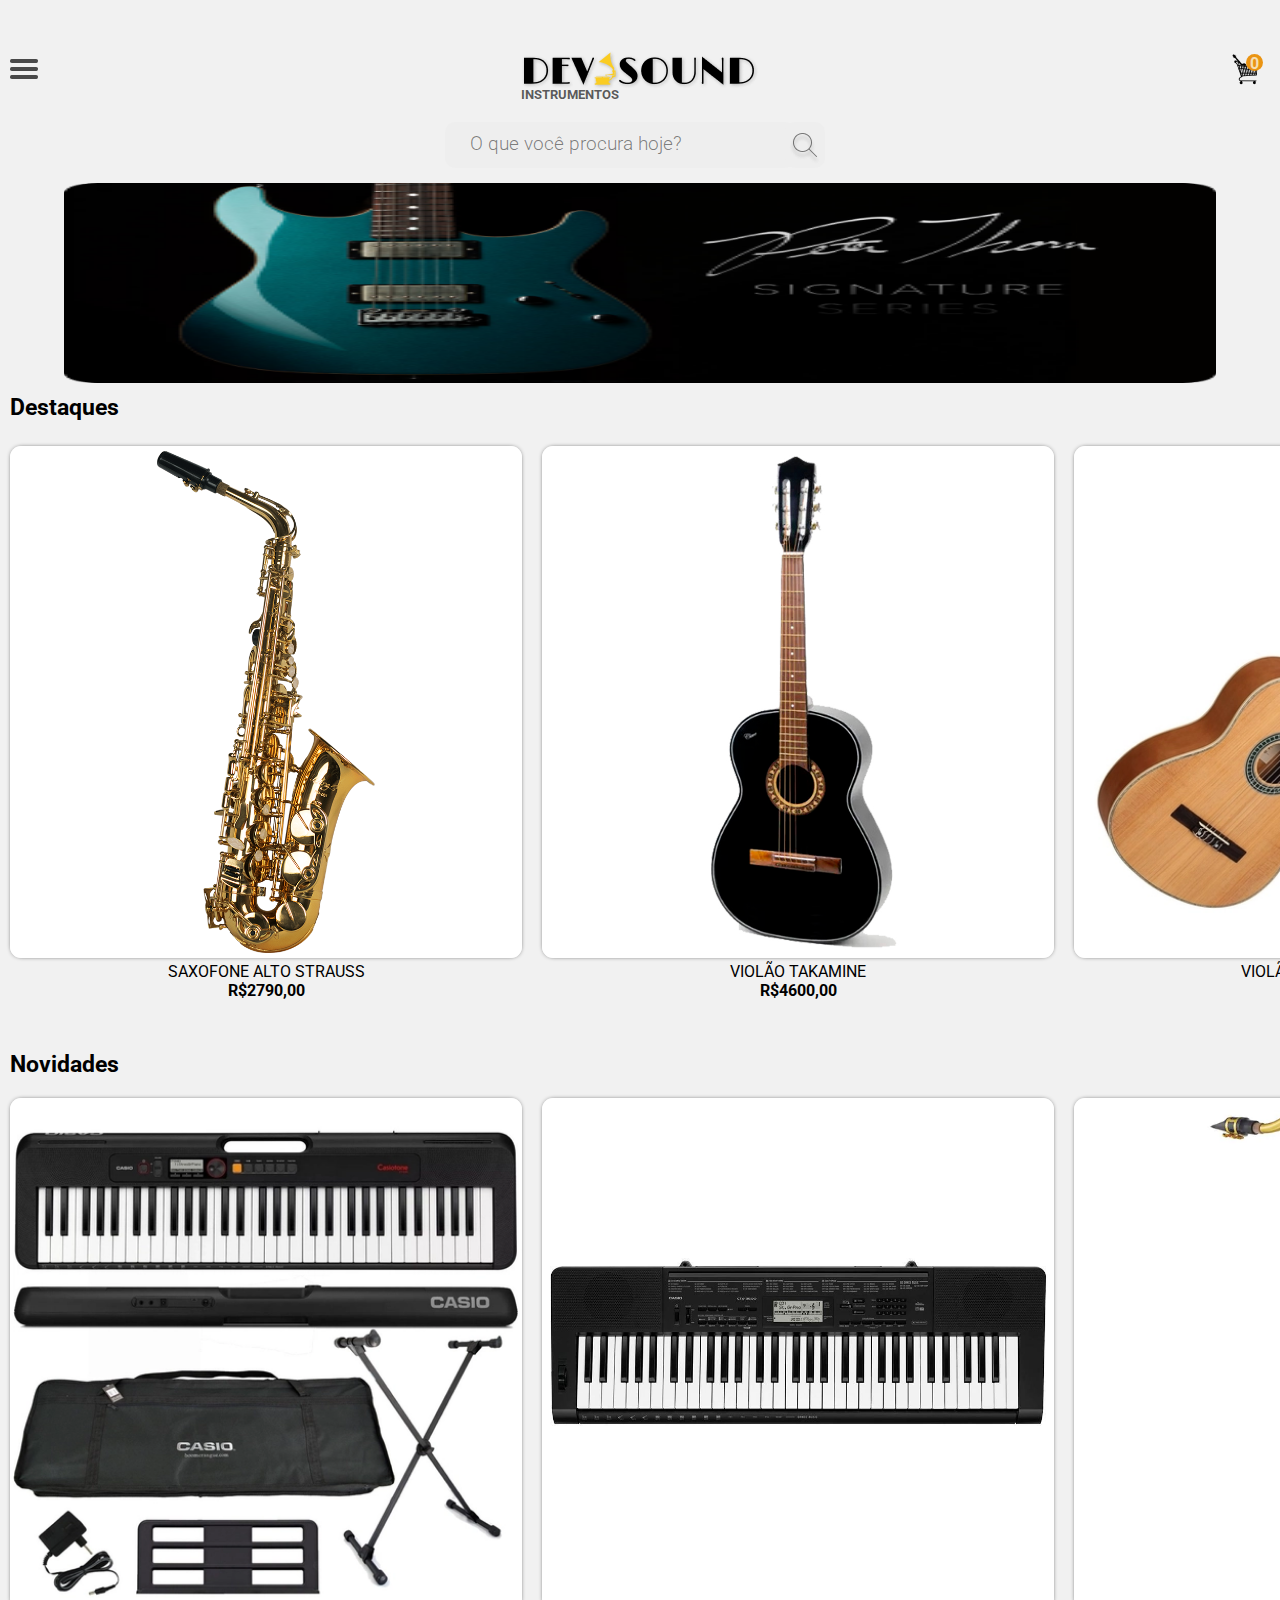
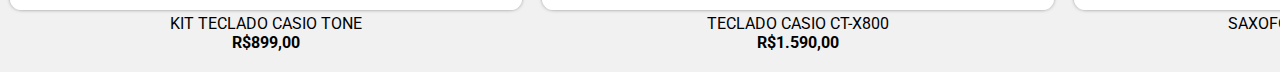
<file: view/index.html>
<!DOCTYPE html>
<html lang="pt-br">
    <head>
    <meta charset="UTF-8">
    <meta http-equiv="X-UA-Compatible" content="IE=edge">
    <meta name="viewport" content="width=device-width, initial-scale=1.0">
    <title>Home</title>
    <link href="./styles/index.css" rel="stylesheet" >
    <link href="https://fonts.googleapis.com/icon?family=Material+Icons" rel="stylesheet">
    </head>
    <body>
        <!-- Begin Header -->
        <header>    
            <div id="header-container-principal">
                <div id="menu-hamburger">
                 <img  src="./images/icons/menu.png">
                </div>

                <div id="logo">
                    <a href="./index.html"><img src="./images/logo.png"></a>
                    <span>INSTRUMENTOS</span>
                </div>

                <div id="cart">  
                    <div id="elipse-cart">
                        <a href="./pages/cart.html"><img class="cart-icon" src="./images/icons/cart.png">
                        <div class="elipse">
                            <span>0</span></a>
                        </div>
                    </div>
                </div>
            </div> 


            <nav id="nav-side">
                <div id="area-menu">
                    
                    <div id="logo-menu">
                        <img src="./images/logo.png" alt="">
                        <span>INSTRUMENTOS</span>
                    </div>
               

                    <div id="user">  
                        <div id="img-user">
                            <img src="./images/icons/usuario.png" class="user-img">
                        </div>

                        <div id="user-area-info"><a href="./pages/login.html">
                            <h2>Olá,faça seu login</h2>
                            <span id="acess-acount-user"> Acessar a área do usuario</a></span>
                        </div>
                    </div>
                    
                    <ul>

                        <li class="link-menu" >
                            <div id="open_drop">
                                Categorias <span class="material-icons">arrow_drop_down</span>
                            </div>
                          <ul id="drop-list">  
                            <li class="drop-item">
                               <a href="./pages/category-strings.html" class="link-menu">Cordas</a>
                            </li>
                            <li class="drop-item">
                                <a href="./pages/category-wind.html" class="link-menu">Sopro</a>
                            </li>
                            <li class="drop-item">
                                <a href="./pages/category-keyboard.html" class="link-menu">Teclas</a>
                            </li>
                            <li class="drop-item">
                                <a href="#" class="link-menu">Acessórios</a>
                            </li>
                        </ul>
                        </li>
                        
                        <li><a href="./pages/profile.html" class="link-menu move" >Meu Perfil</a></li>   
                        <li><a href="./pages/contact.html" class="link-menu">Fale Conosco</a></li>
                    </ul>
                </div>

                <span class="close"><img src="./images/icons/close.png"></span>
            </nav>


            <div id="header-container-search">  
                <form id="search-menu">
                    <input type="text" placeholder="O que você procura hoje?">
                    <button type="submit"><img src="./images/icons/search_icon.png"></button>
                </form>
            </div>
        </header>  

        <!-- End Header -->

    <!-- Begin banner -->

    <div class="banner">
        <img id="banner1" tittle="Tagima Banner" style="display:none" src="./images/banner_1 (1).png" alt="Info banner Tagima">
    </div>
    <div class="banner">
        <img id="banner2" tittle="info-banner" src="./images/banner-2 1 (1).png" alt="Info banner Yamaha">
    </div>
    <!-- End banner-->

    <!--Begin highlights-->

    <div class="highlights">
        <h3>Destaques</h3>
    </div>
    <div class="carousel">
        <ul class="product-list">
            <li class="product-item">
                <a href="#">
                    <img src="./images/sax-alto.png"/>
                </a>
                <a href="#">
                    <div class="nome">
                        SAXOFONE ALTO STRAUSS
                    </div>
                </a>
                <div class="price">R$2790,00</div>
            </li>
            <li class="product-item">
                <a href="instrumento2.html">
                    <img src="./images/violao-takamine.jpg"/>
                </a>
                <a href=".instrumento2.html">
                    <div class="nome">
                        VIOLÃO  TAKAMINE 
                    </div>
                </a>
                <div class="price">R$4600,00</div>
            </li>
            <li class="product-item">
                <a href="instrumento3.html">
                    <img src="./images/violao-tagima-paraty.jpg"/>
                </a>
                <a href=".instrumento3.html">
                    <div class="nome">
                        VIOLÃO TAGIMA PARATY 
                    </div>
                </a>
                <div class="price">R$500,00</div>
            </li>
            <li class="product-item">
                <a href="instrumento4.html">
                    <img src="./images/piano-digital-yamaha.jpg"/>
                </a>
                <a href="instrumento4.html">
                    <div class="nome">
                        PIANO DIGITAL YAMAHA 
                    </div>
                </a>
                <div class="price">R$3200,00</div>
            </li>
            <li class="product-item">
                <a href="instrumento5.html">
                    <img src="./images/violao-tagima-kansas.jpg"/>
                </a>
                <a href="instrumento5.html">
                    <div class="nome">
                        VIOLAO TAGIMA KANSAS
                    </div>
                </a>
                <div class="price">R$972,90</div>
            </li>
        </ul>
    </div>

    <!--End highlights-->

    <!--Begin news-->

    <div class="news">
        <h3>Novidades</h3></div>
    <div class="carousel">
        <ul class="product-list">
            <li class="product-item">
                <a href="instrumento6.html">
                    <img src="./images/kit-teclado-casio.jpg"/>
                </a>
                <a href=".instrumento6.html">
                    <div class="nome">
                        KIT TECLADO CASIO TONE
                    </div>
                </a>
                <div class="price">R$899,00</div>
            </li>
            <li class="product-item">
                <a href="instrumento7.html">
                    <img src="./images/casio-ctx800.jpg"/>
                </a>
                <a href=".instrumento7.html">
                    <div class="nome">
                        TECLADO CASIO CT-X800
                    </div>
                </a>
                <div class="price">R$1.590,00</div>
            </li>
            <li class="product-item">
                <a href="instrumento8.html">
                    <img src="./images/sax-tenor.jpg"/>
                </a>
                <a href=".instrumento8.html">
                    <div class="nome">
                        SAXOFONE TENOR YAMAHA
                    </div>
                </a>
                <div class="price">9.599,00</div>
            </li>
            <li class="product-item">
                <a href="instrumento9.html">
                    <img src="./images/sax-soprano.jpg"/>
                </a>
                <a href="instrumento9.html">
                    <div class="nome">
                        SAXOFONE SOPRANO YAMAHA
                    </div>
                </a>
                <div class="price">R$18.414,00</div>
            </li>
            <li class="product-item">
                <a href="instrumento10.html">
                    <img src="./images/guitarra-gibson.aspx"/>
                </a>
                <a href="instrumento10.html">
                    <div class="nome">
                        GUITARRA GIBSON LES PAUL
                    </div>
                </a>
                <div class="price">R$8.840,00</div>
            </li>
        </ul>
    </div>

    <!--End news-->

    <!-- End your code here -->
        
    <script src="./js/index.js"></script>
    </body>
</html>
</file>
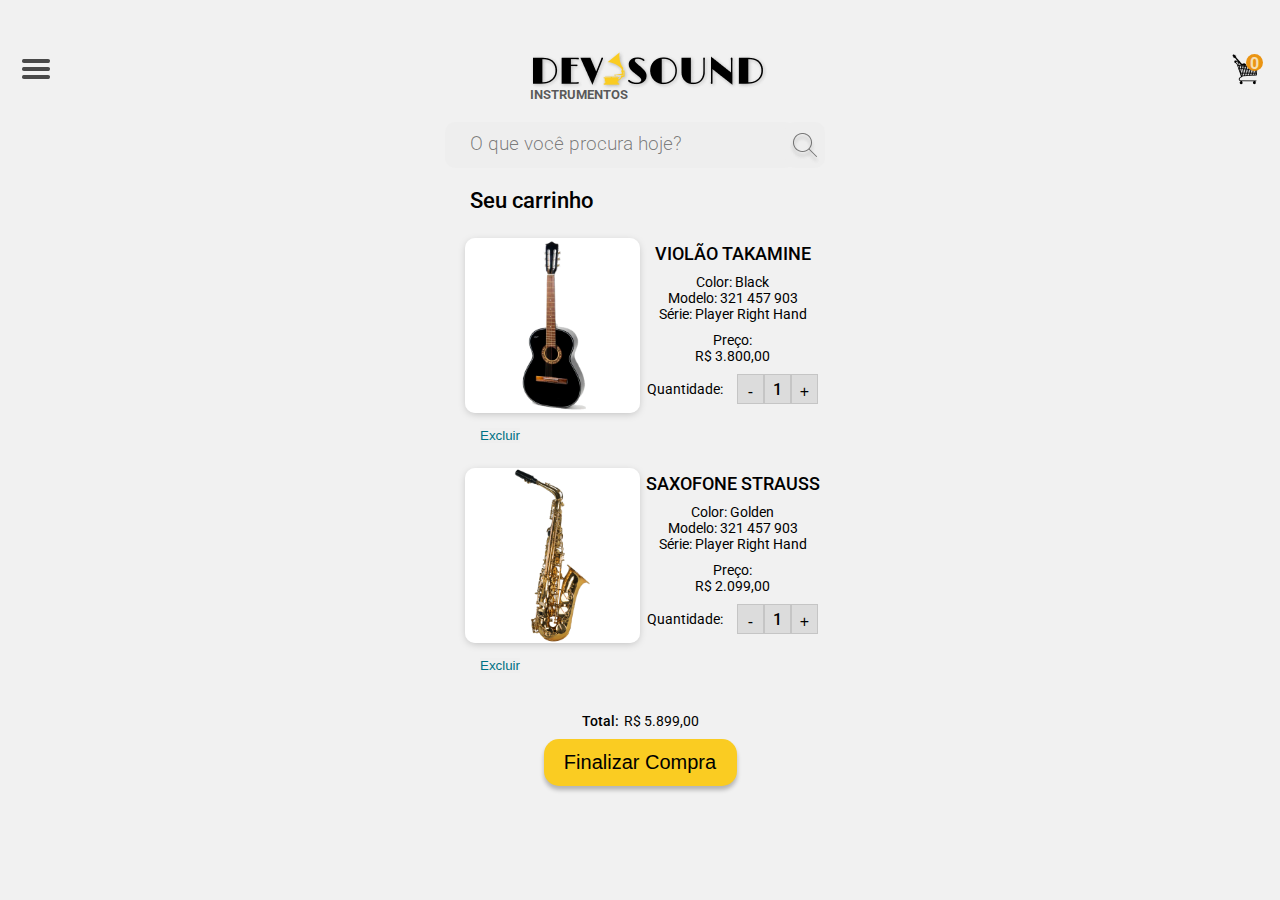
<file: view/pages/cart.html>
<!DOCTYPE html>
<html lang="pt-br">

<head>
    <meta charset="UTF-8">
    <meta http-equiv="X-UA-Compatible" content="IE=edge">
    <meta name="viewport" content="width=device-width, initial-scale=1.0">
    <title>Carrinho de compras da DevSound</title>
    <link href="../styles/header-menu-footer.css" rel="stylesheet">
    <link href="../styles/cart.css" rel="stylesheet">
    <link href="https://fonts.googleapis.com/icon?family=Material+Icons" rel="stylesheet">

</head>

<body>
    <!-- Begin Header -->
    <header>    
        <div id="header-container-principal">
            <div id="menu-hamburger">
             <img  src="../images/icons/menu.png">
            </div>

            <div id="logo"><a href="../index.html">
                <img src="../images/logo.png" ></a>
                <span>INSTRUMENTOS</span>
            </div>

            <div id="cart"><a href="../pages/cart.html">
                <div id="elipse-cart">
                    <img class="cart-icon" src="../images/icons/cart.png">
                    <div class="elipse">
                        <span>0</span></a>
                    </div>
                </div>
            </div>
        </div> 


        <nav id="nav-side">
            <div id="area-menu">
                
                <div id="logo-menu">
                    <img src="../images/logo.png" alt="">
                    <span>INSTRUMENTOS</span>
                </div>
           

                <div id="user">  
                    <div id="img-user">
                        <img src="../images/icons/usuario.png" class="user-img">
                    </div>

                    <div id="user-area-info"><a href="../pages/login.html">
                        <h2>Olá,faça seu login</h2>
                        <span id="acess-acount-user"> Acessar a área do usuario</a></span>
                    </div>
                </div>
                
                <ul>

                    <li class="link-menu" >
                        <div id="open_drop">
                            Categorias <span class="material-icons">arrow_drop_down</span>
                        </div>
                      <ul id="drop-list">  
                        <li class="drop-item">
                           <a href="../pages/category-strings.html" class="link-menu">Cordas</a>
                        </li>
                        <li class="drop-item">
                            <a href="../pages/category-wind" class="link-menu">Sopro</a>
                        </li>
                        <li class="drop-item">
                            <a href="../pages/category-keyboard" class="link-menu">Teclas</a>
                        </li>
                        <li class="drop-item">
                            <a href="#" class="link-menu">Acessórios</a>
                        </li>
                    </ul>
                    </li>
                    
                    <li><a href="./profile.html" class="link-menu move" >Meu Perfil</a></li>  
                    <li><a href="./contact.html" class="link-menu">Fale Conosco</a></li>
                </ul>
            </div>

            <span class="close"><img src="../images/icons/close.png"></span>
        </nav>


        <div id="header-container-search">  
            <form id="search-menu">
                <input type="text" placeholder="O que você procura hoje?">
                <button type="submit"><img src="../images/icons/search_icon.png"></button>
            </form>
        </div>
    </header>  



    <!-- End Header -->

    <!-- Begin your code here -->

    <div class="container-inline">
        <h1 class="title-cart">Seu carrinho</h1>
        <div class="container-field">
            <div class="img-button">
                <img class="img-item" src="../images/imgs-cart/violao_1.jpg" class="cart-img1">
                <button class="delete-button" type="submit" style="border:none">Excluir</button>
            </div>
            <div class="item-desc-cart">
                <h2 class="title-item">VIOLÃO TAKAMINE</h2>
                <h3 class="desc-item">Color: Black</h3>
                <h3 class="desc-item">Modelo: 321 457 903</h3>
                <h3 class="desc-item">Série: Player Right Hand</h3>
                <div class="price">
                    <h3 class="desc-item">Preço:</h3>
                    <h3 class="desc-item price-value">R$ 3.800,00</h3>
                </div>
                <div class="quantity">
                    <h3 class="desc-item">Quantidade:</h3>
                    <div class="button-qtd">
                        <button class="qtd" id="qtdminus" type="button">-</button>
                        <h5 class="qtd" id="qtd">1</h5>
                        <button class="qtd" id="qtdmore" type="button">+</button>
                    </div>
                </div>
            </div>
        </div>
        <div class="container-field">
            <div class="img-button">
                <img class="img-item" src="../images/imgs-cart/sax_2.png" class="cart-img2">
                <button class="delete-button" type="submit" style="border:none">Excluir</button>
            </div>
            <div class="item-desc-cart">
                <h2 class="title-item">SAXOFONE STRAUSS</h2>
                <h3 class="desc-item">Color: Golden</h3>
                <h3 class="desc-item">Modelo: 321 457 903</h3>
                <h3 class="desc-item">Série: Player Right Hand</h3>
                <div class="price">
                    <h3 class="desc-item">Preço:</h3>
                    <h3 class="desc-item price-value">R$ 2.099,00</h3>
                </div>
                <div class="quantity">
                    <h3 class="desc-item">Quantidade:</h3>
                    <div class="button-qtd">
                        <button class="qtd" id="qtdminus2" type="button">-</button>
                        <h5 class="qtd" id="qtd2">1</h5>
                        <button class="qtd" id="qtdmore2" type="button">+</button>
                    </div>
                </div>
            </div>

        </div>
        <div class="finish-buy">
            <div class="total-price">
                <h4 class="desc-total">Total:</h4>
                <h3 class="desc-item total-price-value">R$ 5.899,00</h3>
            </div>
            <a href="./payment.html">
            <button class="buy-button" type="submit" style="border: none;">Finalizar Compra</button>
            </a>
        </div>
    </div>



    <!-- End your code here -->

    <script src="../js/menu-header.js"></script>
    <script src="../js/cart.js"></script>
</body>

</html>
</file>
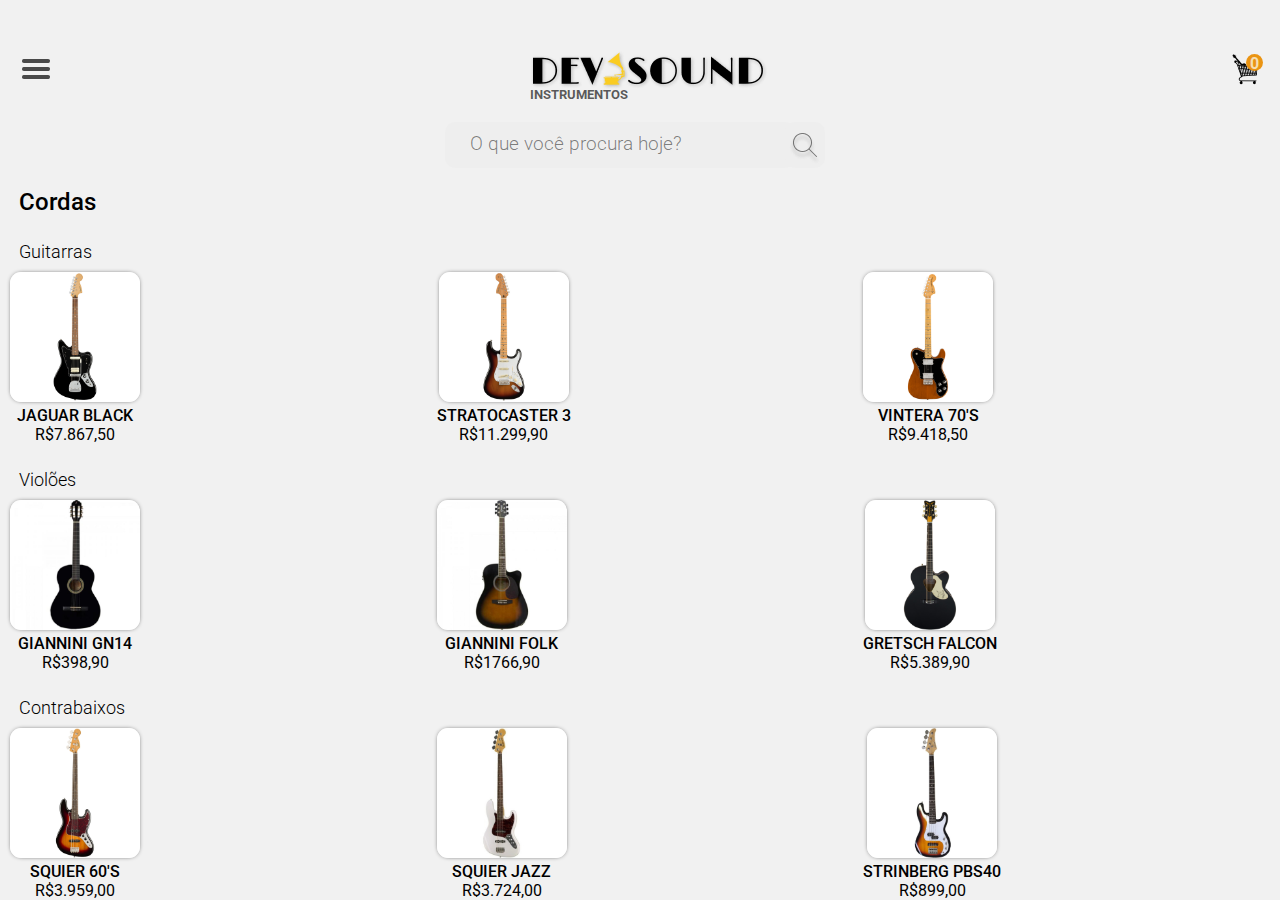
<file: view/pages/category-strings.html>
<!DOCTYPE html>
<html lang="pt-br">

<head>
    <meta charset="UTF-8">
    <meta http-equiv="X-UA-Compatible" content="IE=edge">
    <meta name="viewport" content="width=device-width, initial-scale=1.0">
    <title>Categoria</title>
    <link href="../styles/category-strings.css" rel="stylesheet">
    <link href="https://fonts.googleapis.com/icon?family=Material+Icons" rel="stylesheet">
    <link href="../styles/header-menu-footer.css" rel="stylesheet">
</head>

<body>
    <!-- Begin Header -->
    <header>
        <div id="header-container-principal">
            <div id="menu-hamburger">
                <img src="../images/icons/menu.png">
            </div>

            <div id="logo">
                <a href="../index.html"><img src="../images/logo.png"></a>
                <span>INSTRUMENTOS</span>
            </div>

            <div id="cart">
                <a href="./cart.html">
                    <div id="elipse-cart">
                    <img class="cart-icon" src="../images/icons/cart.png">
                    <div class="elipse">
                        <span>0</span>
                    </div>
                </div>

                </a>
            </div>
        </div>


        <nav id="nav-side">
            <div id="area-menu">

                <div id="logo-menu">
                    
                    <img src="../images/logo.png" alt="">
                    <span>INSTRUMENTOS</span>
                </div>


                <div id="user">
                    <div id="img-user">
                        <img src="../images/icons/usuario.png" class="user-img">
                    </div>

                    <div id="user-area-info">
                        <h2>Olá,faça seu login</h2>
                        <span><a href="./login.html" id="acess-acount-user"> Acessar a área do usuario</a></span>
                    </div>
                </div>

                <ul>

                    <li class="link-menu">
                        <div id="open_drop">
                            Categorias <span class="material-icons">arrow_drop_down</span>
                        </div>
                        <ul id="drop-list">
                            <li class="drop-item">
                                <a href="./category-strings.html" class="link-menu">Cordas</a>
                            </li>
                            <li class="drop-item">
                                <a href="#" class="link-menu">Sopro</a>
                            </li>
                            <li class="drop-item">
                                <a href="#" class="link-menu">Teclas</a>
                            </li>
                            
                        </ul>
                    </li>

                    <li><a href="./profile.html" class="link-menu move">Meu Perfil</a></li>
                    <li><a href="./contact.html" class="link-menu">Fale Conosco</a></li>
                </ul>
            </div>

            <span class="close"><img src="../images/icons/close.png"></span>
        </nav>


        <div id="header-container-search">
            <form id="search-menu">
                <input type="text" placeholder="O que você procura hoje?">
                <button type="submit"><img src="../images/icons/search_icon.png"></button>
            </form>
        </div>
    </header>


    <!-- End Header -->

    <!-- Begin your code here -->

    <div class="category-title">
        <span>Cordas</span>
    </div>

    <!-- Begin Product Image Slider -->

    <div class="category-subtitle">
        <span>Guitarras</span>
    </div>

    <ul class="product-image-ul">

        <li class="list-item-container">
            <div>
            <a class="link-to-product-page" href="#">
                <img class="product-image"
                    src="../images/fender_jaguar_black.png">
                <div class="title-link-to-product-page"><p>JAGUAR BLACK</p></div>
                <div class="price-link-to-product-page"><p>R$7.867,50</p></div>
            </a>
            </div>
        </li>

        <li class="list-item-container">
            <a class="link-to-product-page" href="./product.html">
                <img class="product-image"
                    src="../images/guitarra_fender_mex_artist_signatures_sig_series_jimi_hendrix_stratocaster_3-color_sunburst.jpg">
                <div class="title-link-to-product-page">STRATOCASTER 3</div>
                <div class="price-link-to-product-page">R$11.299,90</div>
            </a>
        </li>

        <li class="list-item-container">
            <a class="link-to-product-page" href="#">
                <img class="product-image"
                    src="../images/fender_vintera_70s_maple.png">
                <div class="title-link-to-product-page">VINTERA 70'S</div>
                <div class="price-link-to-product-page">R$9.418,50</div>
            </a>
        </li>
    </ul>

    <div class="category-subtitle">
        <span>Violões</span>
    </div>

    <ul class="product-image-ul">
        <li class="list-item-container">
            <a class="link-to-product-page" href="#">
                <img class="product-image"
                    src="../images/violao_gn14_gianni.jpg">
                <div class="title-link-to-product-page">GIANNINI GN14</div>
                <div class="price-link-to-product-page">R$398,90</div>
            </a>
        </li>

        <li class="list-item-container">
            <a class="link-to-product-page" href="#">
                <img class="product-image"
                    src="../images/violao_giannini_folk.jpg">
                <div class="title-link-to-product-page">GIANNINI FOLK</div>
                <div class="price-link-to-product-page">R$1766,90</div>
            </a>
        </li>

        <li class="list-item-container">
            <a class="link-to-product-page" href="#">
                <img class="product-image"
                    src="../images/viola_o_gretsch_rancher_falcon_jumbo_.jpg">
                <div class="title-link-to-product-page">GRETSCH FALCON</div>
                <div class="price-link-to-product-page">R$5.389,90</div>
            </a>
        </li>
    </ul>

    <div class="category-subtitle">
        <span>Contrabaixos</span>
    </div>

    <ul class="product-image-ul">
        <li class="list-item-container">
            <div>
            <a class="link-to-product-page" href="#">
                <img class="product-image"
                    src="../images/baixo-4-cordas-passivo-fender-squier-classic-vibe-60s-jazz-bass.jpg">
                <div class="title-link-to-product-page"><p>SQUIER 60'S</p></div>
                <div class="price-link-to-product-page"><p>R$3.959,00</p></div>
            </a>
            </div>
        </li>

        <li class="list-item-container">
            <a class="link-to-product-page" href="#">
                <img class="product-image"
                    src="../images/baixo-4-cordas-passivo-squier-vintage-modified-jazz-bass.jpg">
                <div class="title-link-to-product-page">SQUIER JAZZ</div>
                <div class="price-link-to-product-page">R$3.724,00</div>
            </a>
        </li>

        <li class="list-item-container">
            <a class="link-to-product-page" href="#">
                <img class="product-image"
                    src="../images/baixo-4-cordas-passivo-strinberg.jpg">
                <div class="title-link-to-product-page">STRINBERG PBS40</div>
                <div class="price-link-to-product-page">R$899,00</div>
            </a>
        </li>
    </ul>

    <!-- End Product Image Slider -->



    <!-- End your code here -->

    <script src="../js/category-strings.js"></script>
</body>

</html>
</file>
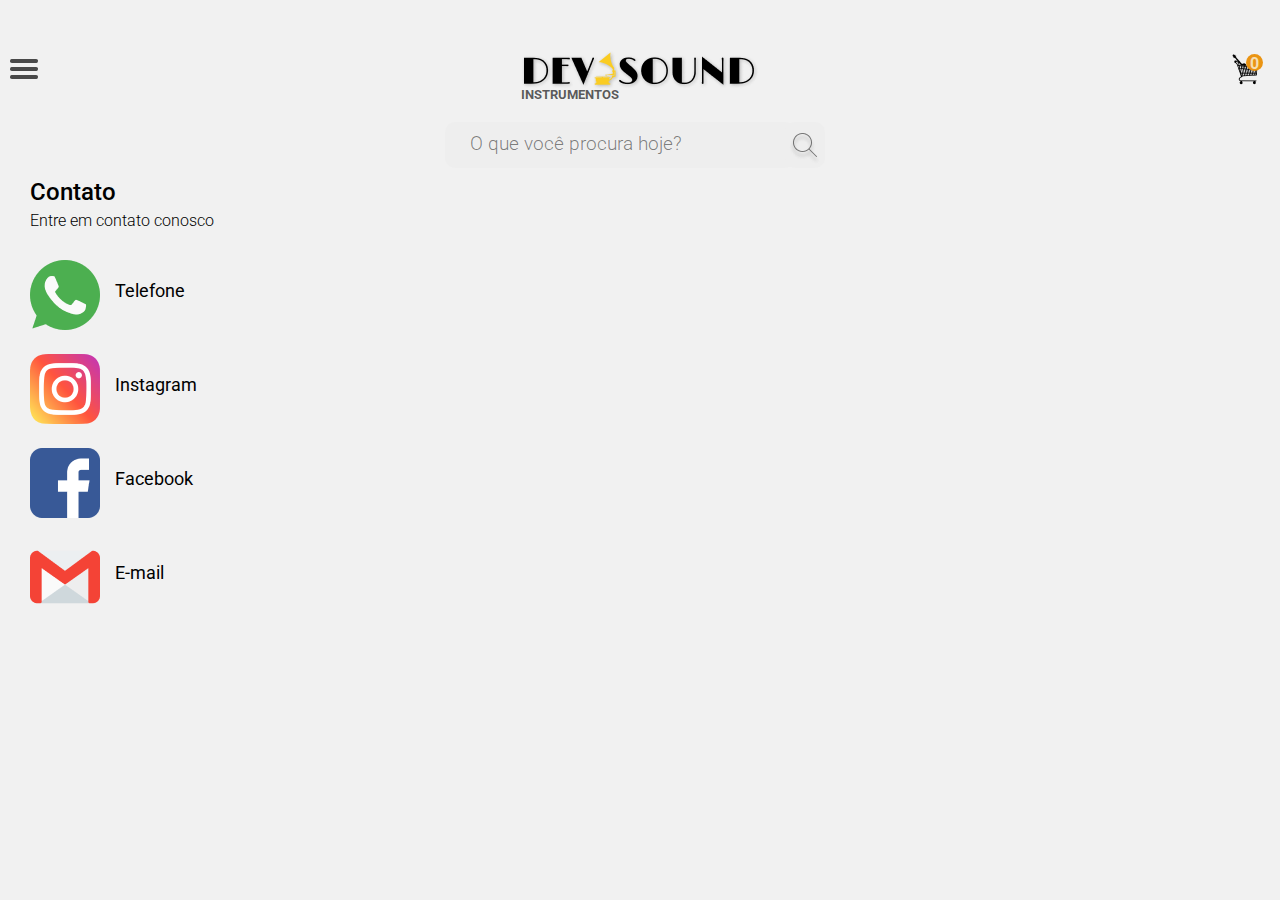
<file: view/pages/contact.html>
<!DOCTYPE html>
<html lang="pt-br">
<head>
    <meta charset="UTF-8">
    <meta http-equiv="X-UA-Compatible" content="IE=edge">
    <meta name="viewport" content="width=device-width, initial-scale=1.0">
    <title>Molde-header-menu-footer</title>
    <link href="../styles/contact.css" rel="stylesheet" >
    <link href="https://fonts.googleapis.com/icon?family=Material+Icons" rel="stylesheet">

</head>
    <body>
        <!-- Begin Header -->
        <header>    
            <div id="header-container-principal">
                <div id="menu-hamburger">
                <img  src="../images/icons/menu.png">
                </div>

                <div id="logo"><a href="../index.html">
                    <img src="../images/logo.png" ></a>
                    <span>INSTRUMENTOS</span>
                </div>

                <div id="cart"><a href="../pages/cart.html">
                    <div id="elipse-cart">
                        <img class="cart-icon" src="../images/icons/cart.png">
                        <div class="elipse">
                            <span>0</span></a>
                        </div>
                    </div>
                </div>
            </div> 


            <nav id="nav-side">
                <div id="area-menu">
                    
                    <div id="logo-menu">
                        <img src="../images/logo.png" alt="">
                        <span>INSTRUMENTOS</span>
                    </div>
               

                    <div id="user">  
                        <div id="img-user">
                            <img src="../images/icons/usuario.png" class="user-img">
                        </div>

                        <div id="user-area-info"><a href="../pages/login.html">
                            <h2>Olá,faça seu login</h2>
                            <span id="acess-acount-user"> Acessar a área do usuario</a></span>
                        </div>
                    </div>
                    
                    <ul>

                        <li class="link-menu" >
                            <div id="open_drop">
                                Categorias <span class="material-icons">arrow_drop_down</span>
                            </div>
                          <ul id="drop-list">  
                            <li class="drop-item">
                               <a href="../pages/category-strings.html" class="link-menu">Cordas</a>
                            </li>
                            <li class="drop-item">
                                <a href="../pages/category-wind" class="link-menu">Sopro</a>
                            </li>
                            <li class="drop-item">
                                <a href="../pages/category-keyboard" class="link-menu">Teclas</a>
                            </li>
                            
                        </ul>
                        </li>
                        
                        <li><a href="../pages/profile.html" class="link-menu move" >Meu Perfil</a></li>  
                        <li><a href="../pages/contact.html" class="link-menu">Fale Conosco</a></li>
                    </ul>
                </div>

                <span class="close"><img src="../images/icons/close.png"></span>
            </nav>


            <div id="header-container-search">  
                <form id="search-menu">
                    <input type="text" placeholder="O que você procura hoje?">
                    <button type="submit"><img src="../images/icons/search_icon.png"></button>
                </form>
            </div>
        </header>  
    
    <!-- End Header -->

    <!-- Begin your code here -->
    <div class="title"><h2>Contato</h2>
    <p class="p">Entre em contato conosco</p></div>
    <div class="container">
        <div class="container-row">
            <div><a href="tel:11968457833"><img src="../images/whatsapp.png" alt="" class="phone"></div></a>
            <div class="nome">Telefone</div>
        </div>
        <div class="container-row">
            <div><a href="https://www.instagram.com/"><img src="../images/instagram.png" alt="" class="instagram"></div></a>
            <div class="nome">Instagram</div>
        </div>
        <div class="container-row">
            <div><a href="https://www.facebook.com"><img src="../images/facebook.png" alt="" class="facebook"></div></a>
            <div class="nome">Facebook</div>
        </div>
        <div class="container-row">
            <div><a href="mailto:contato@devsound.com"><img src="../images/gmail.png" alt="" class="email"></div></a>
            <div class="nome">E-mail</div>
        </div>
    </div>



    <!-- End your code here -->
        
    <script src="../js/menu-header.js"></script>
    </body>
</html>
</file>
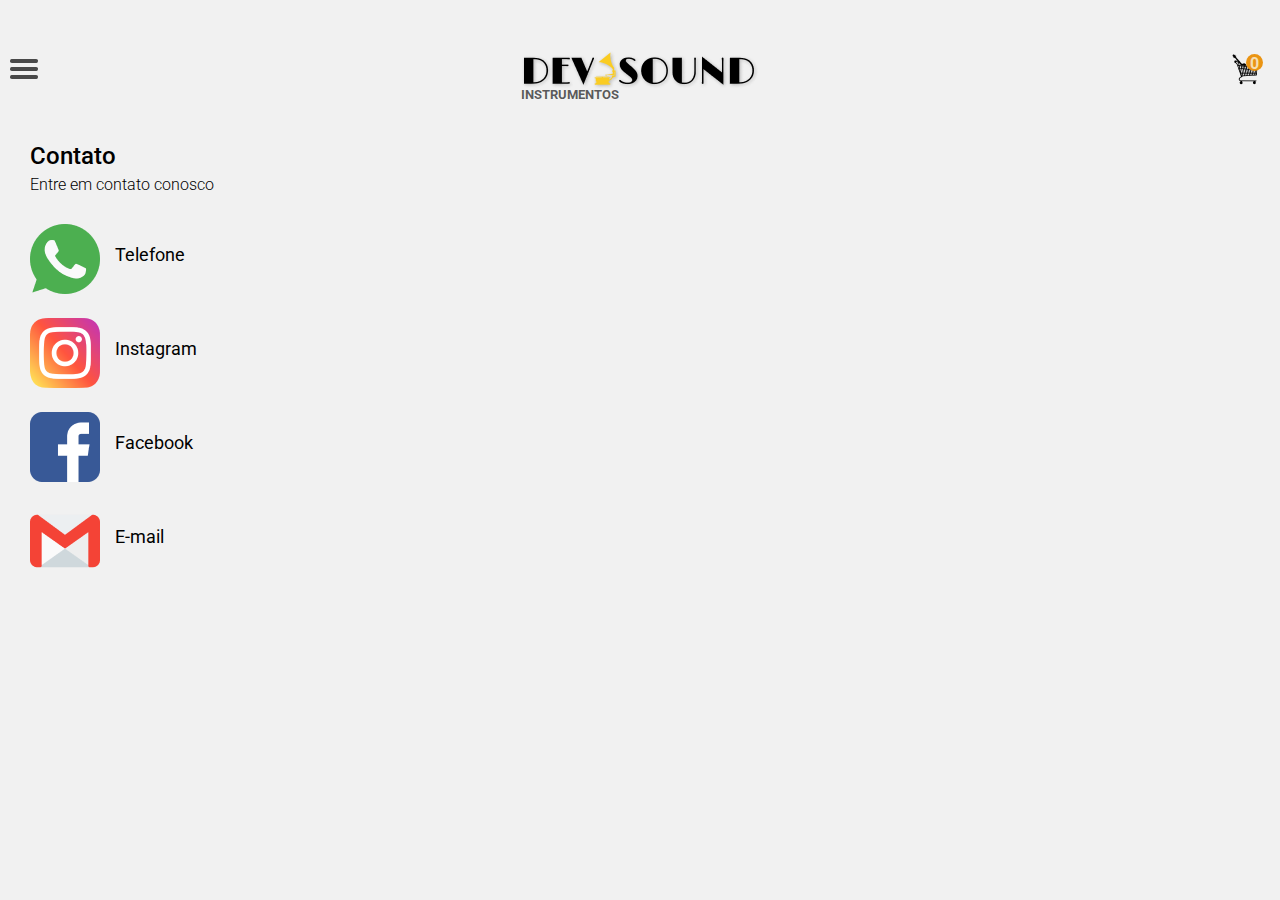
<file: view/pages/contato.html>
<!DOCTYPE html>
<html lang="pt-br">
<head>
    <meta charset="UTF-8">
    <meta http-equiv="X-UA-Compatible" content="IE=edge">
    <meta name="viewport" content="width=device-width, initial-scale=1.0">
    <title>Molde-header-menu-footer</title>
    <link href="../styles/contato.css" rel="stylesheet" >
    <link href="https://fonts.googleapis.com/icon?family=Material+Icons" rel="stylesheet">

</head>
    <body>
        <!-- Begin Header -->
        <header>    
            <div id="header-container-principal">
                <div id="menu-hamburger">
                 <img  src="../images/icons/menu.png">
                </div>

                <div id="logo"><a href="../index.html">
                    <img src="../images/logo.png"></a>
                    <span>INSTRUMENTOS</span>
                </div>

                <div id="cart">  
                    <div id="elipse-cart"><a href="./cart.html">
                        <img class="cart-icon" src="../images/icons/cart.png"></a>
                        <div class="elipse">
                            <span>0</span>
                        </div>
                    </div>
                </div>
            </div> 


            <nav id="nav-side">
                <div id="area-menu">
                    
                    <div id="logo-menu">
                        <img src="../images/logo.png" alt="">
                        <span>INSTRUMENTOS</span>
                    </div>
               

                    <div id="user">  
                        <div id="img-user">
                            <img src="../images/icons/usuario.png" class="user-img">
                        </div>

                        <div id="user-area-info"><a href="./cart.html">
                            <h2>Olá,faça seu login</h2>
                            <span id="acess-acount-user"> Acessar a área do usuario</a></span>
                        </div>
                    </div>
                    
                    <ul>

                        <li class="link-menu" >
                            <div id="open_drop">
                                Categorias <span class="material-icons">arrow_drop_down</span>
                            </div>
                          <ul id="drop-list">  
                            <li class="drop-item">
                               <a href="#" class="link-menu">Cordas</a>
                            </li>
                            <li class="drop-item">
                                <a href="#" class="link-menu">Sopro</a>
                            </li>
                            <li class="drop-item">
                                <a href="#" class="link-menu">Teclas</a>
                            </li>
                            <li class="drop-item">
                                <a href="#" class="link-menu">Acessórios</a>
                            </li>
                        </ul>
                        </li>
                        
                        <li><a href="#" class="link-menu move" >Meus Perfil</a></li>
                        <li><a href="#" class="link-menu move" >Meus Pedidos</a></li>     
                        <li><a href="#" class="link-menu">Fale Conosco</a></li>
                    </ul>
                </div>

                <span class="close"><img src="../images/icons/close.png"></span>
            </nav>
        </header>  
    
    <!-- End Header -->

    <!-- Begin your code here -->
    <div class="title"><h2>Contato</h2>
    <p class="p">Entre em contato conosco</p></div>
    <div class="container">
        <div class="container-row">
            <div><a href="tel:11968457833"><img src="../images/whatsapp.png" alt="" class="phone"></div></a>
            <div class="nome">Telefone</div>
        </div>
        <div class="container-row">
            <div><a href="www.instagram.com"><img src="../images/instagram.png" alt="" class="instagram"></div></a>
            <div class="nome">Instagram</div>
        </div>
        <div class="container-row">
            <div><a href="www.facebook.com"><img src="../images/facebook.png" alt="" class="facebook"></div></a>
            <div class="nome">Facebook</div>
        </div>
        <div class="container-row">
            <div><a href="mailto:contato@devsound.com"><img src="../images/gmail.png" alt="" class="email"></div></a>
            <div class="nome">E-mail</div>
        </div>
    </div>



    <!-- End your code here -->
        
    <script src="../js/menu-header.js"></script>
    </body>
</html>
</file>
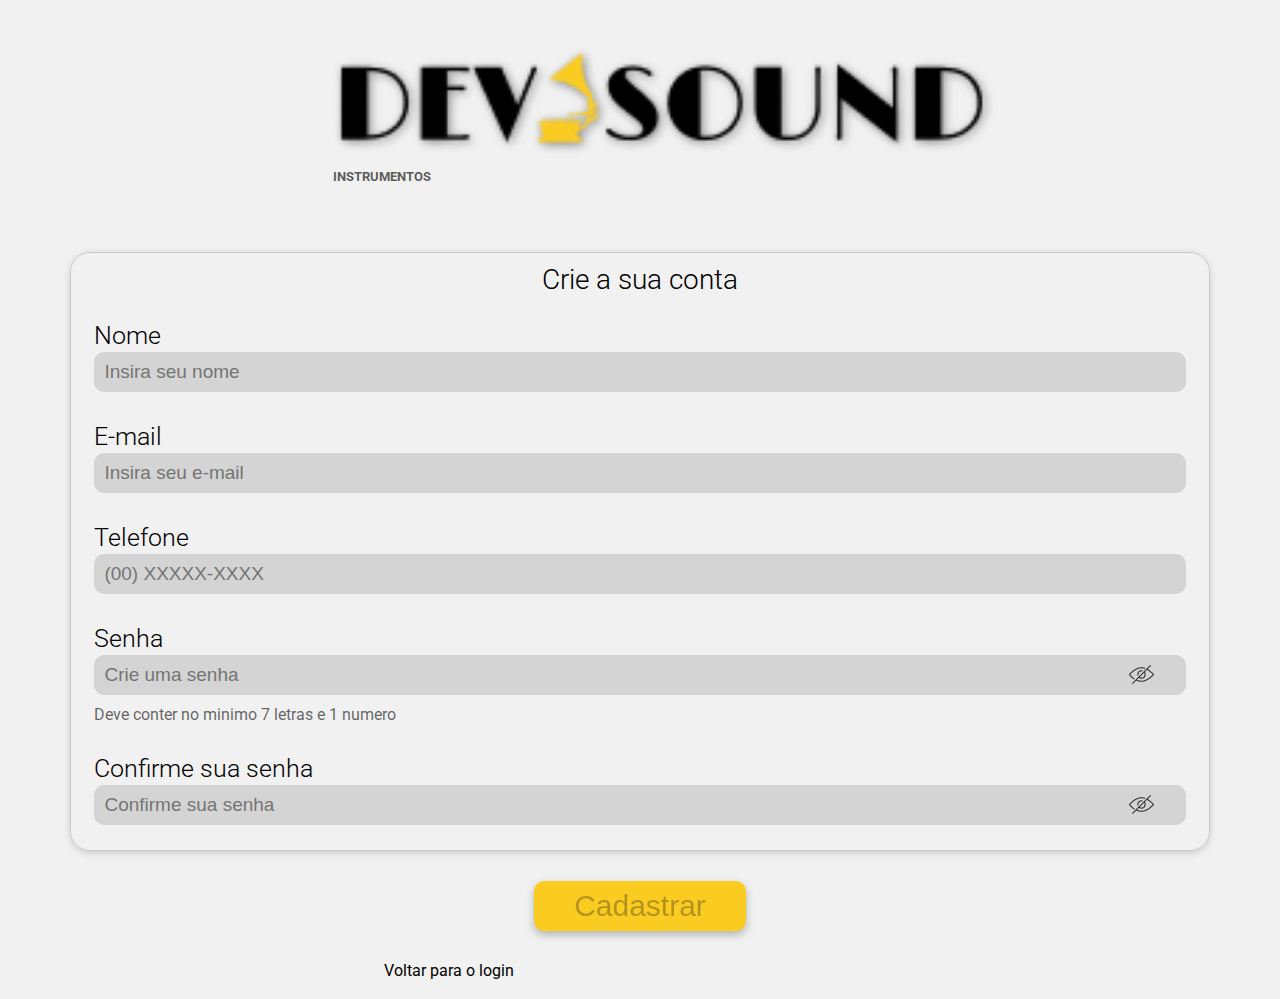
<file: view/pages/create-account.html>
<!DOCTYPE html>
<html lang="pt-br">
<head>
    <meta charset="UTF-8">
    <meta http-equiv="X-UA-Compatible" content="IE=edge">
    <meta name="viewport" content="width=device-width, initial-scale=1.0">
    <link rel="stylesheet" href="../styles/create-account.css">
    <title>Crie a sua conta</title>
</head>
<body>
    <!--Begin Header-->
    <header>
        <div class="logo">
            <a href="../index.html"><img src="../images/logo.png"></a>
            <span>INSTRUMENTOS</span>
        </div>
    </header>
    <!--End Header-->
    <!-- form begin here -->
    <form>
        <!-- portrait begin here -->
        <div class="portrait">
            <h1>Crie a sua conta</h1>
            <div class="fields">
                <label for="name">Nome</label>
                <input required type="text" id="name" placeholder="Insira seu nome">
                <span style="display: none;" class="namemsg fail">Nome invalido</span>
            </div>
            <div class="fields">
                <label for="email">E-mail</label>
                <input required type="text" id="mail" placeholder="Insira seu e-mail">
                <span style="display: none;" class="mailMsg fail">Email invalido</span>
            </div>
            <div class="fields">
                <label for="celphone">Telefone</label>
                <input required type="number" class="celphone" placeholder="(00) XXXXX-XXXX">
                <span style="display: none;" class="celphoneMsg fail">Telefone Invalido</span>
            </div>
            <div class="fields">
                <label for="password" >Senha</label>
                <input required type="password" class="password" placeholder="Crie uma senha">
                <span style="display: none;" class="passwordMsg fail">Senha invalida</span>
                <span class="Req" style="color: rgba(0, 0, 0, 0.60);padding-top: 10px; display: block;">Deve conter no minimo 7 letras e 1 numero</span>
            </div>
            <div class="fields">
                <label for="conf-password">Confirme sua senha</label>
                <span class="confpassError fail" style="display: none;">As senhas devem ser iguais</span>
                <input disabled required type="password" class="password confirm" placeholder="Confirme sua senha">
            </div>
            <!-- portrait end here -->
        </div>
        <div class="button">
            <button disabled type="submit">Cadastrar</button>
            <br>
        </div>
    <!-- form end here -->
    </form>
    <a class="link" href="./login.html" class="return">Voltar para o login</a>
    <br>
    <br>
    <script src="../js/createAccount.js"></script>
</body>
</html>
</file>
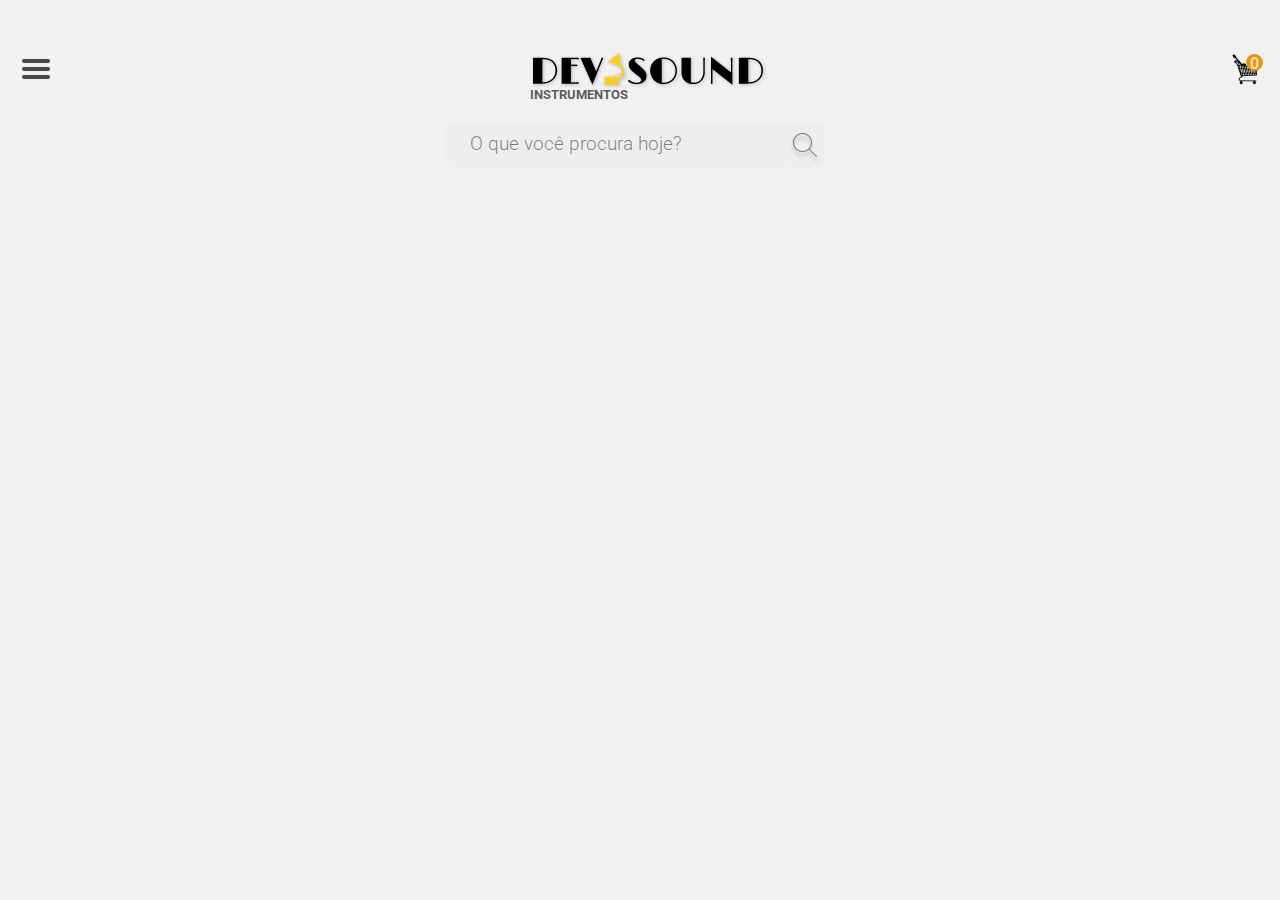
<file: view/pages/header-menu-footer-molde.html>
<!DOCTYPE html>
<html lang="pt-br">
<head>
    <meta charset="UTF-8">
    <meta http-equiv="X-UA-Compatible" content="IE=edge">
    <meta name="viewport" content="width=device-width, initial-scale=1.0">
    <title>Molde-header-menu-footer</title>
    <link href="../styles/header-menu-footer.css" rel="stylesheet" >
    <link href="https://fonts.googleapis.com/icon?family=Material+Icons" rel="stylesheet">

</head>
    <body>
        <!-- Begin Header -->
        <header>    
            <div id="header-container-principal">
                <div id="menu-hamburger">
                 <img  src="../images/icons/menu.png">
                </div>

                <div id="logo"><a href="../index.html">
                    <img src="../images/logo.png" ></a>
                    <span>INSTRUMENTOS</span>
                </div>

                <div id="cart"><a href="../pages/cart.html">
                    <div id="elipse-cart">
                        <img class="cart-icon" src="../images/icons/cart.png">
                        <div class="elipse">
                            <span>0</span></a>
                        </div>
                    </div>
                </div>
            </div> 


            <nav id="nav-side">
                <div id="area-menu">
                    
                    <div id="logo-menu">
                        <img src="../images/logo.png" alt="">
                        <span>INSTRUMENTOS</span>
                    </div>
               

                    <div id="user">  
                        <div id="img-user">
                            <img src="../images/icons/usuario.png" class="user-img">
                        </div>

                        <div id="user-area-info"><a href="../pages/login.html">
                            <h2>Olá,faça seu login</h2>
                            <span id="acess-acount-user"> Acessar a área do usuario</a></span>
                        </div>
                    </div>
                    
                    <ul>

                        <li class="link-menu" >
                            <div id="open_drop">
                                Categorias <span class="material-icons">arrow_drop_down</span>
                            </div>
                          <ul id="drop-list">  
                            <li class="drop-item">
                               <a href="../pages/category-strings" class="link-menu">Cordas</a>
                            </li>
                            <li class="drop-item">
                                <a href="../pages/category-wind" class="link-menu">Sopro</a>
                            </li>
                            <li class="drop-item">
                                <a href="../pages/category-keyboard" class="link-menu">Teclas</a>
                            </li>
                            <li class="drop-item">
                                <a href="#" class="link-menu">Acessórios</a>
                            </li>
                        </ul>
                        </li>
                        
                        <li><a href="../pages/profile.html" class="link-menu move" >Meu Perfil</a></li>  
                        <li><a href="../pages/contact.html" class="link-menu">Fale Conosco</a></li>
                    </ul>
                </div>

                <span class="close"><img src="../images/icons/close.png"></span>
            </nav>


            <div id="header-container-search">  
                <form id="search-menu">
                    <input type="text" placeholder="O que você procura hoje?">
                    <button type="submit"><img src="../images/icons/search_icon.png"></button>
                </form>
            </div>
        </header>  

        
        <!-- End Header -->

        <!-- Begin your code here -->




        <!-- End your code here -->
        
    <script src="../js/menu-header.js"></script>
    </body>
</html>
</file>
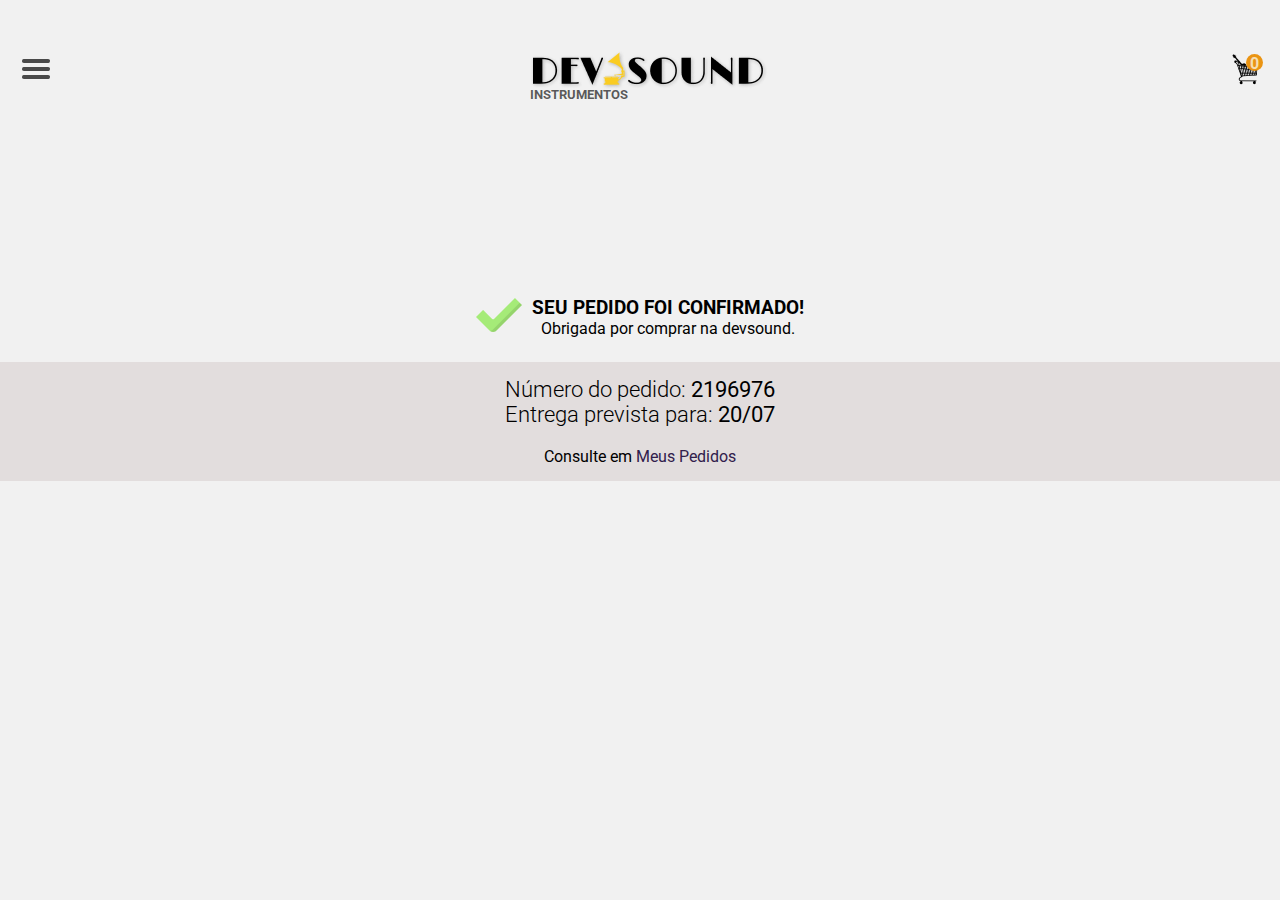
<file: view/pages/order-done.html>
<!DOCTYPE html>
<html lang="pt-br">

<head>
    <meta charset="UTF-8">
    <meta http-equiv="X-UA-Compatible" content="IE=edge">
    <meta name="viewport" content="width=device-width, initial-scale=1.0">
    <title>Molde-header-menu-footer</title>
    <link href="../styles/header-menu-footer.css" rel="stylesheet">
    <link href="../styles/order-done.css" rel="stylesheet">
    <link href="https://fonts.googleapis.com/icon?family=Material+Icons" rel="stylesheet">

</head>

<body>
    <!-- Begin Header -->
    <header>    
        <div id="header-container-principal">
            <div id="menu-hamburger">
             <img  src="../images/icons/menu.png">
            </div>

            <div id="logo"><a href="../index.html">
                <img src="../images/logo.png" ></a>
                <span>INSTRUMENTOS</span>
            </div>

            <div id="cart"><a href="../pages/cart.html">
                <div id="elipse-cart">
                    <img class="cart-icon" src="../images/icons/cart.png">
                    <div class="elipse">
                        <span>0</span></a>
                    </div>
                </div>
            </div>
        </div> 


        <nav id="nav-side">
            <div id="area-menu">
                
                <div id="logo-menu">
                    <img src="../images/logo.png" alt="">
                    <span>INSTRUMENTOS</span>
                </div>
           

                <div id="user">  
                    <div id="img-user">
                        <img src="../images/icons/usuario.png" class="user-img">
                    </div>

                    <div id="user-area-info"><a href="../pages/login.html">
                        <h2>Olá,faça seu login</h2>
                        <span id="acess-acount-user"> Acessar a área do usuario</a></span>
                    </div>
                </div>
                
                <ul>

                    <li class="link-menu" >
                        <div id="open_drop">
                            Categorias <span class="material-icons">arrow_drop_down</span>
                        </div>
                      <ul id="drop-list">  
                        <li class="drop-item">
                           <a href="../pages/category-strings.html" class="link-menu">Cordas</a>
                        </li>
                        <li class="drop-item">
                            <a href="../pages/category-wind" class="link-menu">Sopro</a>
                        </li>
                        <li class="drop-item">
                            <a href="../pages/category-keyboard" class="link-menu">Teclas</a>
                        </li>
                        
                    </ul>
                    </li>
                    
                    <li><a href="../pages/profile.html" class="link-menu move" >Meu Perfil</a></li>  
                    <li><a href="../pages/contact.html" class="link-menu">Fale Conosco</a></li>
                </ul>
            </div>

            <span class="close"><img src="../images/icons/close.png"></span>
        </nav>

    </header>  


    <!-- End Header -->

    <!-- Begin your code here -->
    <div class="container-inline">
        <div class="container-msg">
            <div>
                <img src="../images/icons/check 1.png"></button>
            </div>
            <div>
                <h1 class="request-done">SEU PEDIDO FOI CONFIRMADO!</h1>
                <h2 class="request-thank">Obrigada por comprar na devsound.</h2>
            </div>
        </div>
        <div class="container-info">
            <h3 class="request-info">Número do pedido: <strong>2196976</strong></h3>
            <h3 class="request-info">Entrega prevista para: <strong>20/07</strong></h3>
            <h3 class="request-link">Consulte em <a href="../pages/profile.html" class="link-request">Meus Pedidos</href>
            </h3>
        </div>
    </div>

    <!-- End your code here -->

    <script src="../js/menu-header.js"></script>
</body>

</html>
</file>
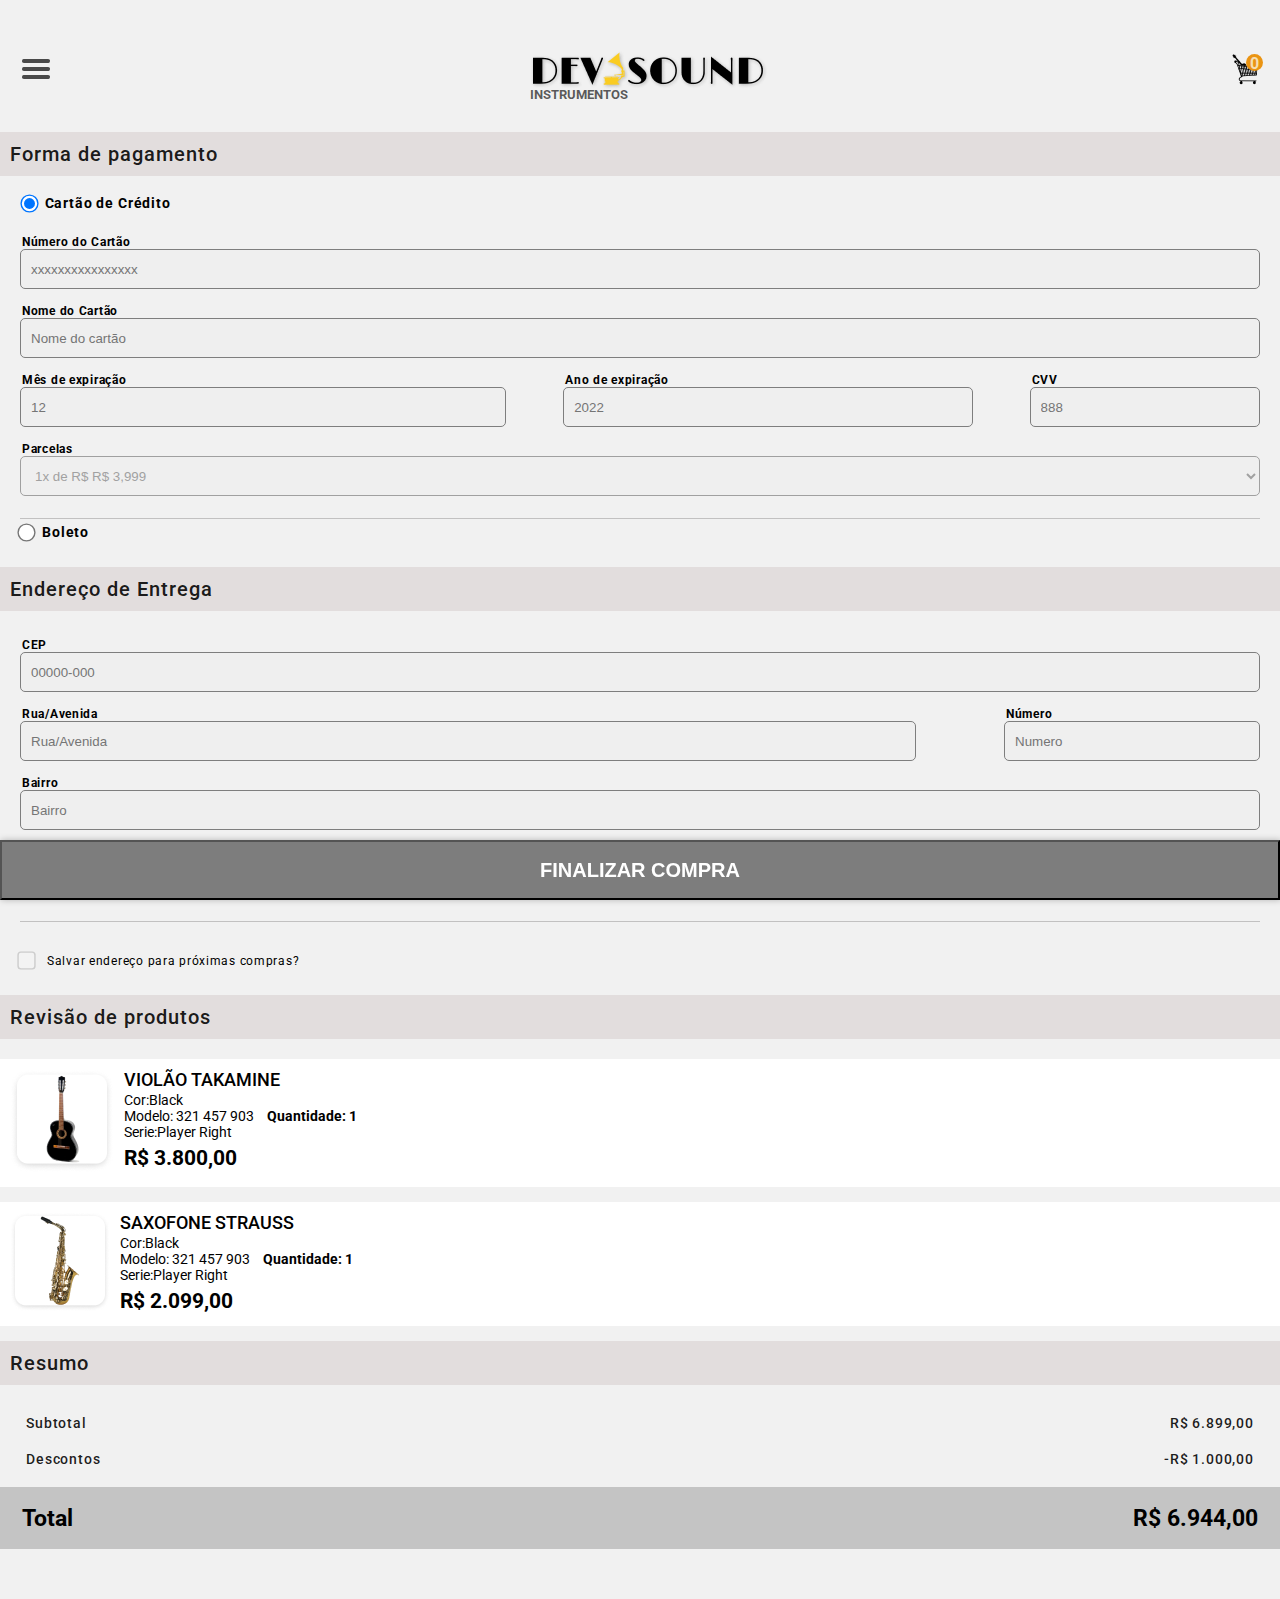
<file: view/pages/payment.html>
<!DOCTYPE html>
<html lang="pt-br">
<head>
    <meta charset="UTF-8">
    <meta http-equiv="X-UA-Compatible" content="IE=edge">
    <meta name="viewport" content="width=device-width, initial-scale=1.0">
    <title>Molde-header-menu-footer</title>
    <link href="../styles/header-menu-footer.css" rel="stylesheet" >
    <link href="https://fonts.googleapis.com/icon?family=Material+Icons" rel="stylesheet">
    <link href="../styles/payment.css" rel="stylesheet" >
</head>
    <body>
        <!-- Begin Header -->
        <header>    
            <div id="header-container-principal">
                <div id="menu-hamburger">
                 <img  src="../images/icons/menu.png">
                </div>

                <div id="logo"><a href="../index.html">
                    <img src="../images/logo.png" ></a>
                    <span>INSTRUMENTOS</span>
                </div>

                <div id="cart"><a href="../pages/cart.html">
                    <div id="elipse-cart">
                        <img class="cart-icon" src="../images/icons/cart.png">
                        <div class="elipse">
                            <span>0</span></a>
                        </div>
                    </div>
                </div>
            </div> 


            <nav id="nav-side">
                <div id="area-menu">
                    
                    <div id="logo-menu">
                        <img src="../images/logo.png" alt="">
                        <span>INSTRUMENTOS</span>
                    </div>
               

                    <div id="user">  
                        <div id="img-user">
                            <img src="../images/icons/usuario.png" class="user-img">
                        </div>

                        <div id="user-area-info"><a href="../pages/login.html">
                            <h2>Olá,faça seu login</h2>
                            <span id="acess-acount-user"> Acessar a área do usuario</a></span>
                        </div>
                    </div>
                    
                    <ul>

                        <li class="link-menu" >
                            <div id="open_drop">
                                Categorias <span class="material-icons">arrow_drop_down</span>
                            </div>
                          <ul id="drop-list">  
                            <li class="drop-item">
                               <a href="../pages/category-strings.html" class="link-menu">Cordas</a>
                            </li>
                            <li class="drop-item">
                                <a href="../pages/category-wind" class="link-menu">Sopro</a>
                            </li>
                            <li class="drop-item">
                                <a href="../pages/category-keyboard" class="link-menu">Teclas</a>
                            </li>
                        </ul>
                        </li>
                        
                        <li><a href="../pages/profile.html" class="link-menu move" >Meu Perfil</a></li>  
                        <li><a href="../pages/contact.html" class="link-menu">Fale Conosco</a></li>
                    </ul>
                </div>

                <span class="close"><img src="../images/icons/close.png"></span>
            </nav>
        </header>
        <!-- End Header -->

        <!-- Begin your code here -->

            <div id="container-payment">
                <div class="info-payment">
                    <h2>Forma de pagamento</h2>
                </div>

                <form > 
                    <div class="card-payment">
                        <div id="card-select-area">
                            <input type="radio" id="cart-input" name="form-payment" value="card" checked>
                            <label for="cart-input">Cartão de Crédito</label>
                        </div>

                        <div id="info-input-card">  <!-- Start info card -->
                           
                            <div class="card-info">
                                <label for="number-card"> Número do Cartão </label>
                                <input type="text" class="normal-style-form" required id="number-card" placeholder="xxxxxxxxxxxxxxxx">
                            </div>

                            <div class="card-info">
                                <label for="name-card"> Nome do Cartão </label>
                                <input type="text" class="normal-style-form" id="name-card" placeholder="Nome do cartão" required disabled>
                            </div>

                            <div class="info-card-two"> <!-- Start info card two -->
                                <div class="card-info-date">
                                    <label for="mouth-card"> Mês de expiração </label>
                                    <input type="text" class="normal-style-form first" id="mouth-card" required placeholder="12" disabled>
                                </div>

                                <div class="card-info-date">
                                    <label for="year-card" >Ano de expiração </label>
                                    <input type="text" class="normal-style-form two"  id="year-card" required placeholder="2022" disabled  >
                                </div>

                                <div class="card-info-date">
                                    <label for="cvv"> CVV </label>
                                    <input type="text" class="normal-style-form three"  id="cvv" required placeholder="888" disabled>
                                </div>
                          
                            </div> <!-- End info card two -->
                        
                            
                            <div class="card-info">
                                <label> Parcelas </label>
                                    <select  id="installments-card" disabled >
                                        <option value="1x">1x de R$ R$ <span class="value-opt">3,999</span> </option>
                                        <option value="2x">2x de R$ <span class="value-opt">1,995 </span> sem juros </option>
                                        <option value="3x">3x de R$ <span class="value-opt"> R$ 1,333</span> sem juros</option>
                                        <option value="4x">4x de R$ <span class="value-opt"> R$ 997</span> sem juros</option>
                                        <option value="5x">5x de R$ <span class="value-opt"> R$ 799</span> sem juros</option>
                                        <option value="6x">6x de R$ <span class="value-opt"> R$ 665</span> sem juros</option>
                                        <option value="7x">7x de R$ <span class="value-opt"> R$ 571 </span>sem juros</option>
                                        <option value="8x">8x de R$ <span class="value-opt"> R$ 498</span> sem juros</option>
                                        <option value="9x">9x de R$ <span class="value-opt"> R$ 443 </span>sem juros</option>
                                        <option value="10x">10x de R$ <span class="value-opt"> R$ 399</span> sem juros</option>
                                        <option value="11x">11X de R$ <span class="value-opt"> R$ 363</span> sem juros</option>
                                        <option value="12x">12x de R$ <span class="value-opt"> R$ 333 </span>sem juros</option>
                                    </select>
                            </div>
                        
                        </div>  <!-- End info card -->
    
                            
                            <div class="btn-info">
                                <input type="radio" id="card-radio" name="form-payment" value="ticket">
                                <label for="card-radio" >Boleto</label>
                            </div>


                            <div id="area-ticket" style="display:none"> 

                                <button id="ticket-btn">  Gerar Boleto </button>

                            </div>



                        </div> <!-- End Payment-->

                    </div>

                    <div class="info-payment">
                        <h2>Endereço de Entrega</h2>
                    </div>

                    <div class="card-payment">
                        <div class="card-info">
                            <label for="cep"> CEP </label>
                            <input type="text" class="normal-style-form" required  id="cep" placeholder="00000-000">
                        </div>


                        <div class="info-card-two"> 
                            <div class="card-info-date">
                                <label for="street"> Rua/Avenida </label>
                                <input type="text" class="normal-style-form" id="street" required placeholder="Rua/Avenida" disabled>
                            </div>

                            <div class="card-info-date">
                                <label for="number-home">Número </label>
                                <input type="text" class="normal-style-form"  id="number-home" required placeholder="Numero" disabled>
                            </div>
                        </div>
                        

                        <div class="card-info">
                            <label for="district"> Bairro </label>
                            <input type="text" class="normal-style-form" required  id="district" placeholder="Bairro" disabled>
                        </div>


                        <div class="info-card-two"> 
                            <div class="card-info-date">
                                <label for="city"> Cidade </label>
                                <input type="text" class="normal-style-form" id="city" required placeholder="Cidade" disabled>
                            </div>

                            <div class="card-info-date">
                                <label for="uf">UF </label>
                                <select  class="normal-style-form"  id="uf" disabled>  
                                    <option value="SP"> SP </option>
                                    <option value="RJ"> RJ </option>
                                    <option value="MG"> MG </option>
                                    <option value="PR"> PR </option>
                                    <option value="MS"> MS </option>
                                    <option value="GO"> GO </option>
                                    <option value="SC"> SC </option>
                                </select>
                         
                            </div>
                        </div>


                        <div class="btn-info address">
                            <input type="checkbox" id="save-card" name="saved-info-client" disabled>
                            <label for="save-address"> Salvar endereço para próximas compras? </label>
                        </div>

                    </div>
                    
                    <div>
                        <button type="submit" class="btn"><a style="text-decoration: none; color: white;" href="../pages/order-done.html">
                            FINALIZAR COMPRA </button></a>
                    </div>
                </form>
            
                <div class="info-payment">
                    <h2>Revisão de produtos</h2>
                </div>
                <!-- product review -->
                    <div id="area-product-review">
                        <div class="product-area">
                            <div class="product">
                            
                                <div class="img-product">
                                    <img  src="../images/instruments/violao_ 2.png" > 
                                </div>
                                
                                <div class="info-product">
                                    <ul>
                                        <li>
                                            <h1 class="title-review-product" >VIOLÃO TAKAMINE</h1>
                                        </li>
                                        <li>
                                            Cor:Black
                                        </li>
                                        <li class="area-product-qtd-card">
                                            Modelo: 321 457 903
                                            <span class ="qtd-product-card"> Quantidade: <span class="qtd-product-card-value"> 1 </span> </span>
                                        </li>
                                        <li>
                                            Serie:Player Right
                                        </li>
                                        <li>
                                            <h2 class="price-review-product">R$ 3.800,00 </h2>
                                        </li>
                                    </ul>
                                </div>
                            </div>
                          
                        <div class="product-area">  
                            <div class="product">
                                <div class="img-product">
                                    <img  src="../images/instruments/sax_ 2.png" > 
                                </div>
    
                                <div class="info-product">
                                    <ul>
                                        <li>
                                            <h1 class="title-review-product">SAXOFONE STRAUSS</h1>
                                        </li>
                                        <li>
                                            Cor:Black
                                        </li>
                                        <li class="area-product-qtd-card">
                                            Modelo: 321 457 903
                                            <span class="qtd-product-card"> Quantidade: <span class="qtd-product-card-value"> 1 </span> </span>
                                        </li>
                                        <li>
                                            Serie:Player Right 
                                        </li>
                                        <li>
                                            <h2 class="price-review-product" >R$ 2.099,00 </h2>
                                        </li>
                                    </ul>
                                </div>
                            </div>
                        </div>

                        <div class="info-payment st">
                            <h2>Resumo</h2>
                        </div>

                        <div id="abstract-area"> <!-- Begin abstract-->
                            <div class="price-info">
                                <h3>
                                    Subtotal
                                </h3>

                                <h3>
                                    R$ 6.899,00
                                </h3>
                            </div>

                            <div class="price-info">
                                <h3>
                                    Descontos
                                </h3>
                                <h3>
                                    -R$ 1.000,00
                                </h3>
                            </div>
                            
                            <div class="price-total">
                                <h3>
                                    Total
                                </h3>

                                <h3>
                                    R$ 6.944,00
                                </h3>
                            </div>
                        </div>
                    </div>
                    
                    <div class="expand"></div>
            </div>

        <!-- End your code here -->
        
    <script src="../js/menu-header.js"></script>
    <script src="../js/payment.js" ></script>
    </body>
</html>
</file>
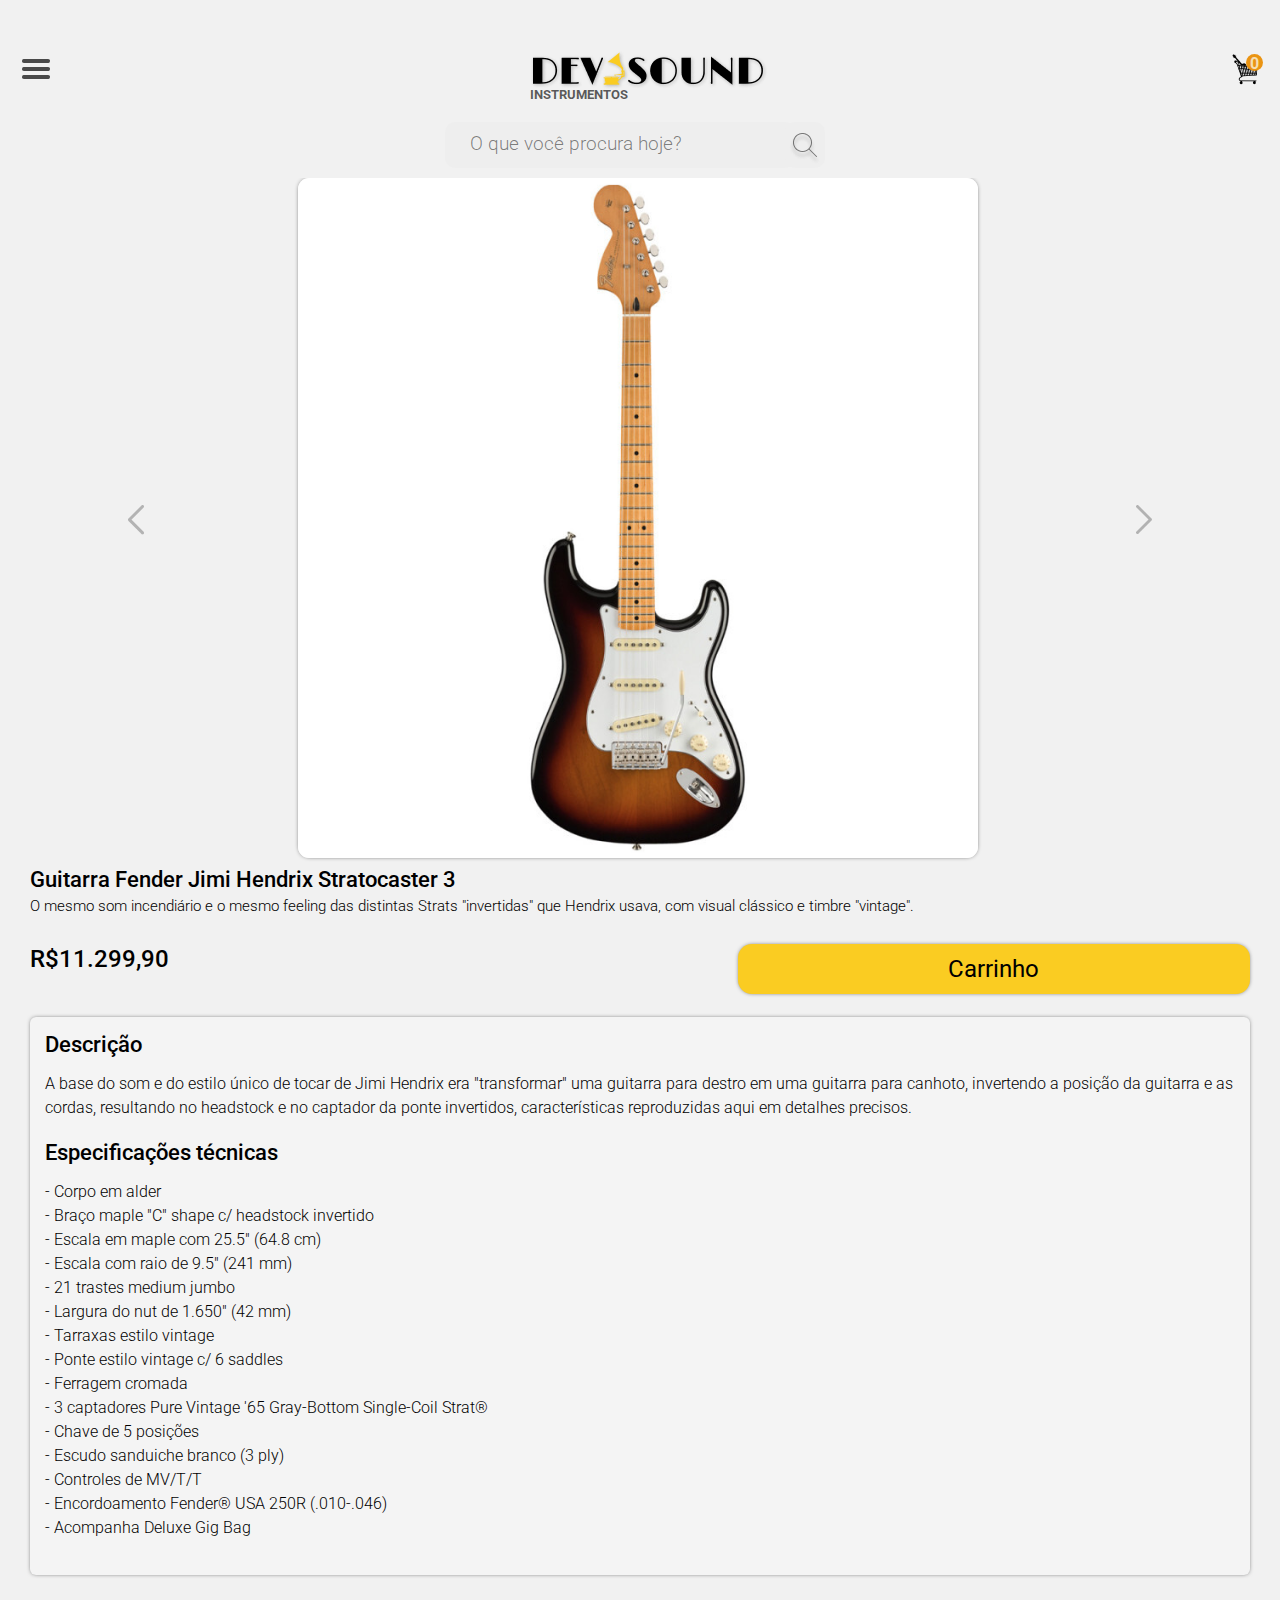
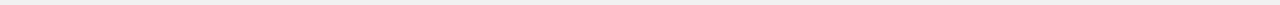
<file: view/pages/product.html>
<!DOCTYPE html>
<html lang="pt-br">

<head>
    <meta charset="UTF-8">
    <meta http-equiv="X-UA-Compatible" content="IE=edge">
    <meta name="viewport" content="width=device-width, initial-scale=1.0">
    <title>Produto</title>
    <link href="../styles/product.css" rel="stylesheet">
    <link href="https://fonts.googleapis.com/icon?family=Material+Icons" rel="stylesheet">
    <link href="../styles/header-menu-footer.css" rel="stylesheet">
</head>

<body>
    <!-- Begin Header -->
    <header>
        <div id="header-container-principal">
            <div id="menu-hamburger">
                <img src="../images/icons/menu.png">
            </div>

            <div id="logo">
               <a href="../index.html"><img src="../images/logo.png"></a> 
                <span>INSTRUMENTOS</span>
            </div>
            <div id="cart">
                <div id="elipse-cart">
                    <a href="./cart.html"><img class="cart-icon" src="../images/icons/cart.png"></a> 
                    <div class="elipse">
                        <span>0</span>
                    </div>
                </div>
            </div>
        </div>


        <nav id="nav-side">
            <div id="area-menu">

                <div id="logo-menu">
                    <img src="../images/logo.png" alt="">
                    <span>INSTRUMENTOS</span>
                </div>


                <div id="user">
                    <div id="img-user">
                        <img src="../images/icons/user_account_profile_icon.png" class="user-img">
                    </div>

                    <div id="user-area-info">
                        <h2>Olá, faça seu login</h2>
                        <span><a href="./login.html" id="acess-acount-user"> Acessar a área do usuario</a></span>
                    </div>
                </div>

                <ul>

                    <li class="link-menu">
                        <div id="open_drop">
                            Categorias <span class="material-icons">arrow_drop_down</span>
                        </div>
                        <ul id="drop-list">
                            <li class="drop-item">
                                <a href="./category-strings.html" class="link-menu">Cordas</a>
                            </li>
                            <li class="drop-item">
                                <a href="#" class="link-menu">Sopro</a>
                            </li>
                            <li class="drop-item">
                                <a href="#" class="link-menu">Teclas</a>
                            </li>
                        </ul>
                    </li>

                    <li><a href="./profile.html" class="link-menu move">Meu Perfil</a></li>
                    <!-- <li><a href="#" class="link-menu move" >Meus Pedidos</a></li>      -->
                    <li><a href="./contact.html" class="link-menu">Fale Conosco</a></li>
                </ul>
            </div>

            <span class="close"><img src="../images/icons/close.png"></span>
        </nav>


        <div id="header-container-search">
            <form id="search-menu">
                <input type="text" placeholder="O que você procura hoje?">
                <button type="submit"><img src="../images/icons/search_icon.png"></button>
            </form>
        </div>
    </header>
    <!-- End Header -->

    <!-- Begin Product Image Slider -->

    <div class="slider-with-product-image">
    <div class="slider-icon-container">
    <div class="slider-icons">
    <img class="next-icon" id="next-icon-1" src="../images/icons/next_icon_left.png"/>
    <img class="next-icon" id="next-icon-2" src="../images/icons/next_icon_right.png"/>
    </div>
    </div>


    <div class="product-banner">
        <ul>
            <li class="image">
                <img class="product-image" id="productImage1" 
                    src="../images/guitarra_fender_mex_artist_signatures_sig_series_jimi_hendrix_stratocaster_3-color_sunburst.jpg">
            </li>
            <li class="image">
                <img class="product-image" id="productImage2" style="display: none;"
                    src="../images/guitarra_fender_mex_artist_signatures_sig_series_jimi_hendrix_stratocaster_3-color_sunburst_2.jpg">
            </li>
        </ul>
    </div>
    </div>
    <!-- End Product Image Slider -->

    <!-- Start Product Title and Description -->

    <div class="product-title">
        <h3 class="product-title-text">Guitarra Fender Jimi Hendrix Stratocaster 3</h3>
        <p class="short-product-description">O mesmo som incendiário e o mesmo feeling das distintas Strats "invertidas" que Hendrix usava, com visual clássico e timbre "vintage".</p>
    </div>

    <div class="price-button-box">

        <div class="prices-text">
            
            <div class="price">
                <p>R$11.299,90</p>
            </div>
        </div>

        <div class="buy-button-box">
            <a href="./cart.html" class="buy-button-text">Carrinho</a>
        </div>

    </div>

    <div class="product-description-box">

        <div class="product-description">
            <span class="product-description-title">Descrição</span>

            <p class="product-description-text">
                A base do som e do estilo único de tocar de Jimi Hendrix era "transformar" uma guitarra para destro em uma guitarra para canhoto, invertendo a posição da guitarra e as cordas, resultando no headstock e no captador da ponte invertidos, características reproduzidas aqui em detalhes precisos.</p>
        </div>

        <div class="product-specs">
            <span class="product-specs-title">Especificações técnicas</span>
            <div class="product-specs-text">
                <p>- Corpo em alder</p>
                <p>- Braço maple "C" shape c/ headstock invertido</p>
                <p>- Escala em maple com 25.5" (64.8 cm)</p>
                <p>- Escala com raio de 9.5" (241 mm)</p>
                <p>- 21 trastes medium jumbo</p>
                <p>- Largura do nut de 1.650" (42 mm)</p>
                <p>- Tarraxas estilo vintage</p>
                <p>- Ponte estilo vintage c/ 6 saddles</p>
                <p>- Ferragem cromada</p>
                <p>- 3 captadores Pure Vintage '65 Gray-Bottom Single-Coil Strat®</p>
                <p>- Chave de 5 posições</p>
                <p>- Escudo sanduiche branco (3 ply)</p>
                <p>- Controles de MV/T/T</p>
                <p>- Encordoamento Fender® USA 250R (.010-.046)</p>
                <p>- Acompanha Deluxe Gig Bag</p>
            </div>
        </div>
    </div>

    <!-- End Product Title and Description -->

    <script src="../js/product.js"></script>
</body>

</html>
</file>
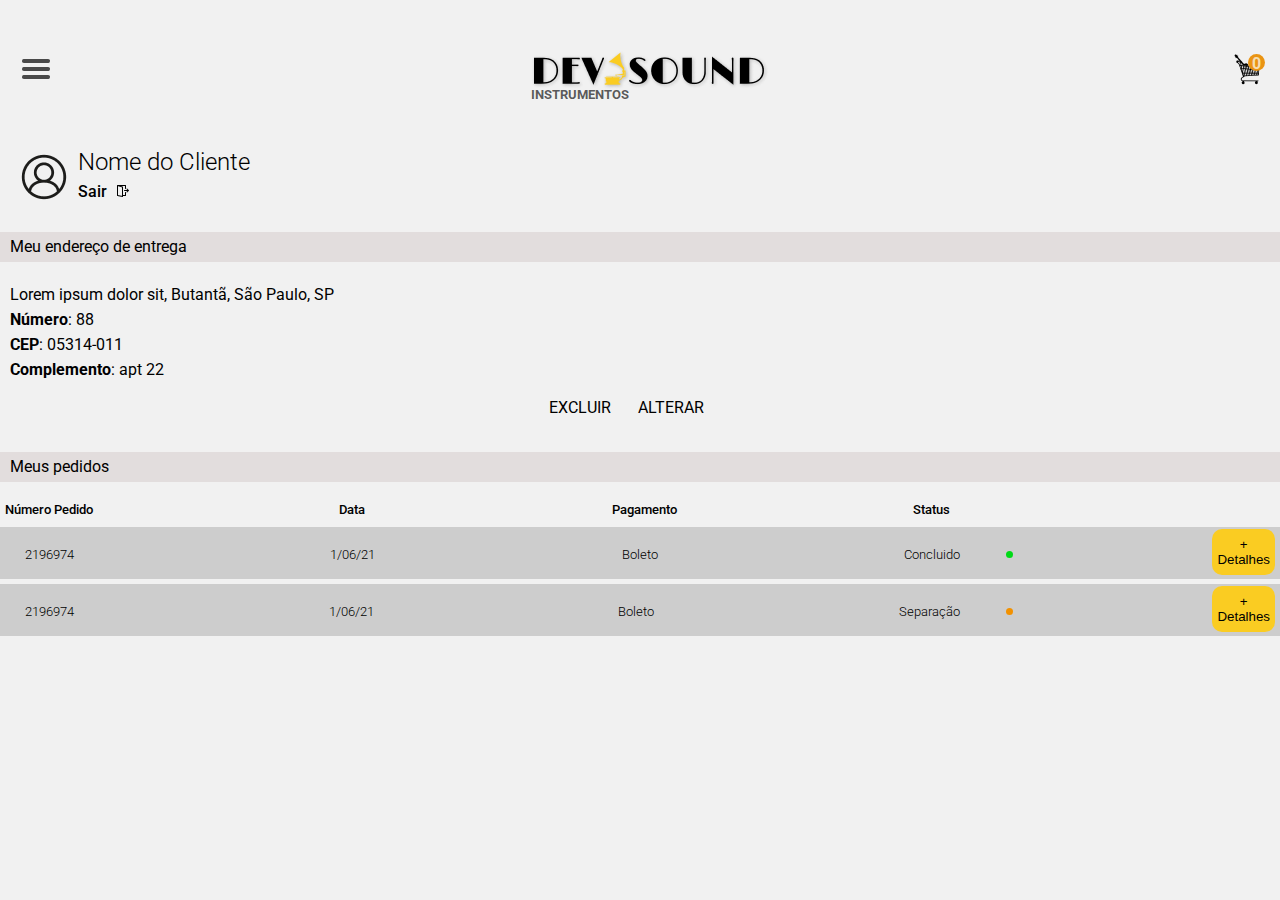
<file: view/pages/profile.html>
<!DOCTYPE html>
<html lang="pt-br">
<head>
    <meta charset="UTF-8">
    <meta http-equiv="X-UA-Compatible" content="IE=edge">
    <meta name="viewport" content="width=device-width, initial-scale=1.0">
    <title>Perfil</title>
    <link href="../styles/profile.css" rel="stylesheet" >
    <link href="https://fonts.googleapis.com/icon?family=Material+Icons" rel="stylesheet">

</head>
    <body>
        <!-- Begin Header -->
        <header>    
            <div id="header-container-principal">
                <div id="menu-hamburger">
                <img  src="../images/icons/menu.png">
                </div>

                <div id="logo">
                   <a href="../index.html"><img src="../images/logo.png" ></a>
                    <span>INSTRUMENTOS</span>
                </div>

                <div id="cart">  
                    <div id="elipse-cart">
                       <a href="./cart.html"><img class="cart-icon" src="../images/icons/cart.png"></a>
                        <div class="elipse">
                            <span>0</span>
                        </div>
                    </div>
                </div>
            </div> 


            <nav id="nav-side">
                <div id="area-menu">
                    
                    <div id="logo-menu">
                        <img src="../images/logo.png" alt="">
                        <span>INSTRUMENTOS</span>
                    </div>
               

                    <div id="user">  
                        <div id="img-user">
                            <img src="../images/icons/usuario.png" class="user-img">
                        </div>

                        <div id="user-area-info">
                            <h2>Olá,faça seu login</h2>
                            <span><a href="./login.html" id="acess-acount-user"> Acessar a área do usuario</a></span>
                        </div>
                    </div>
                    
                    <ul>

                        <li class="link-menu" >
                            <div id="open_drop">
                                Categorias <span class="material-icons">arrow_drop_down</span>
                            </div>
                          <ul id="drop-list">  
                            <li class="drop-item">
                               <a href="./category-strings.html" class="link-menu">Cordas</a>
                            </li>
                            <li class="drop-item">
                                <a href="#" class="link-menu">Sopro</a>
                            </li>
                            <li class="drop-item">
                                <a href="#" class="link-menu">Teclas</a>
                            </li>
                        </ul>
                        </li>
                        
                        <li><a href="./profile.html" class="link-menu move" >Meu Perfil</a></li>
                        <li><a href="./contact.html" class="link-menu">Fale Conosco</a></li>
                    </ul>
                </div>

                <span class="close"><img src="../images/icons/close.png"></span>
            </nav>
        </header>  
        <!-- End Header -->

        <!-- Begin your code here -->
        <div class="profile">
            <img src="../images/icons/icon-perfil.png">
            <div class="profileName">
                <p class="nameProfile">Nome do Cliente</p>
                <a class="quit" href="./login.html"><p>Sair<img src="../images/logout 1.png"></p></a>
            </div>         
        </div>
        <div class="address">
            <p class="myAddress">Meu endereço de entrega</p>
        </div>
        <div class="addresDescript">
            <p>Lorem ipsum dolor sit, Butantã, São Paulo, SP </p>
            <p><strong>Número</strong>: 88 </p>
            <p><strong>CEP</strong>: 05314-011</p>
            <p><strong>Complemento</strong>:  apt 22 </p>
        </div>
        <div class="menus">
            <a href="#"><p>EXCLUIR</p></a>
            <a href="#"><p>ALTERAR</p></a>
        </div>
        <div class="order">
            <p>Meus pedidos</p>
        </div>

       <div>         

        <div id="area-portrait-itens">  <!--Area Portrait -->
        
         

            <div class="portrait-itens">
                <ul class="name0rder portrait-title">
                    <li><span>Número Pedido </span> </li>
                    <li><span>Data </span> </li>
                    <li> <span>Pagamento</span> </li>
                    <li > <span  class="props-status">Status </span></li>
                </ul>


               <div class="itens-portrait">

                    <ul class="name0rder list-itens-portrait">
                        <li><span class="pos-number"> 2196974 </span></li>
                        <li><span class="pos-date">1/06/21</span></li>
                        <li><span class="pos-ticket">Boleto</span></li>
                        <li>  <span> Concluido </span>  </li>
                    </ul>
                
                    <div class="datails-itens">
                        <span class="elipse-itens done"></span>
                       <button> 
                            <span> + </span>
                            <p>Detalhes</p>
                        </button>
                    </div>
               
                </div>

                <div class="itens-portrait">

                    <ul class="name0rder list-itens-portrait">
                        <li><span class="pos-number"> 2196974 </span></li>
                        <li><span class="pos-date">1/06/21</span></li>
                        <li><span class="pos-ticket">Boleto</span></li>
                        <li>  <span> Separação </span>  </li>
                    </ul>
                    
                   
                    <div class="datails-itens">
                       <span class="elipse-itens separation"></span>
                       <button>
                            <span> + </span>
                            <p>Detalhes</p>
                        </button>
                    </div>
               
                </div>


                
                
            
            </div>
            
   
       
        </div> <!--Area Portrait -->
    </div>
        <!-- End your code here -->
    
    <script src="../js/profile.js"></script>
    </body>
</html>
</file>
<file: view/styles/index.css>
@import url('https://fonts.googleapis.com/css2?family=Roboto:ital,wght@0,100;0,300;0,400;0,500;0,700;0,900;1,100;1,300;1,400;1,500;1,700;1,900&display=swap');

* {
    margin: 0px;
    padding: 0px;
    box-sizing: border-box;
    text-decoration: none;
    text-decoration: black;
}

a {
    text-decoration: none;
    color: inherit;
}

body{
    background: #F1F1F1;
    font-family: 'Roboto', sans-serif;
}

/* begin header - menu */

header{
    display: flex;
    flex-direction: column;
    padding: 10px;
}

#header-container-principal{
    padding: 20px 0px;
    width: 100%;
    display: flex;
    flex-direction: row;
    justify-content: space-between;
    align-items: center;
}

#menu-hamburger{
    padding: 12px 6px 12px 0px;
}

#logo{
    margin-top: 18px;
}

#logo span{
    display: block;
    font-size: 13px;
    font-weight:bold;
    color:rgba(0, 0, 0, 0.65);
    position: relative;
    bottom: 10px;
    
}

#cart{
    margin-top: 17px;
    margin-right: 10px;
}

#header-container-search{
    margin-top: -10px;
}

.elipse{
    position: relative;
    bottom: 35px;
    left: 14px;
    background-color: #EA9413;
    border-radius: 100px;
    width: 17px;
    height: 17px;
}


.elipse span{
    display: inline-block;
    color: wheat;
    font-weight: bold;
    margin-left: 4px;
}

#search-menu{
    justify-content: center;
    display: flex;
} 

#search-menu input{
    width: 350px;
    outline: none;
    border: none;
    height: 46px;
    border-radius: 10px;
    padding-left: 20px;
    color: rgba(0, 0, 0, 0.49);
    background: #eeeeee;
}

#search-menu input::placeholder{
    font-size: 19px;
    color: rgba(0, 0, 0, 0.49);
    font-family: 'Roboto', sans-serif;
    padding-left: 5px;
    font-weight: 300;
}

#search-menu button{
    position: relative;
    right:10px;
    z-index: 1;
    width: 40px;
    height: 46px;
    border-radius: 10px;
    outline: none;
    border: none;
    padding: 4px;
    background: #eeeeee;

}

#search-menu button img{
    margin-top: 7px;
    width: 100%;
}


/* Nav side */
#nav-side{
    position: fixed;
    display: none;
    top: 0px;
    left: 0px;
    z-index: 100;
    background-color: rgba(0, 0, 0, 0.658);
    height: 100%;
    width: 100%;
}

#logo-menu span{
    display: block;
    font-size: 13px;
    font-weight:bold;
    color:rgba(0, 0, 0, 0.65);
    position: relative;
    bottom: 40px;
    left: 30px;
    
}

.close img{
    position: relative;
    top: 3px;
    left: 2px;
    width: 90%;
}

.close{
    position: fixed;
    top: 50px;
    right: 12px;
    width:40px;
    height: 40px;
    background-color: white;
    border-radius: 100px;

}

#area-menu{
    background: #F7F4F4;
    box-shadow: 5px 5px 5px 1px rgba(0, 0, 0, 0.25);
    width: 80%;
    height: 100%;
}

#area-menu img{
    margin-top: 18px;
    padding: 30px;
}

#user{
    display: flex;
    justify-content: flex-start;
    align-content: center;
    width: 100%;
    border-bottom: 1px solid rgba(0, 0, 0, 0.15);
}

.user-img{
    width: 95px;
}

#img-user{
    margin-top: -30px;
}

#img-user{
    border: 1px solid rgba(0, 0, 0, 0.49);
    background: #F7F4F4;
    border: none;
    width: 30px;
}


#user-area-info{
    padding: 10px;
    margin-left: 45px; 
}

#user-area-info h2{
    color: rgba(50, 50, 50, 0.87);
    font-weight: 400;
    font-size: 23px;
    border-bottom: 1px solid black;
}

#acess-acount-user{
    text-decoration: none;
    font-size: 13px;
    color: rgba(50, 50, 50, 0.795);
    margin-left: 10px;
}

#drop-list{
    display:none;
}

.close-menu{
    display: inline-block;
    color: rgb(255, 255, 255);
    position: relative;
    font-size: 30px;
    top:-90px;
    left: 330px   
}
#dropdown-menu{
    color: rgba(0, 0, 0, 1);
    text-transform: uppercase;
    font-weight: 700;
    font-size:14px ;
}

#nav-side ul li{
    padding: 8px 10px;
    margin-left: 12px;
    list-style: none;
}
.link-menu{
    text-decoration: none;
    color: rgba(0, 0, 0, 1);
    font-size:14px ;
    font-weight: 700;
    text-transform: uppercase;
}

.link-menu span{
    position: relative;
    top: 6.5px;
}

/* end header - menu */

/* begin info banner */

.banner {
    display: flex;
    justify-content: center;
}

.banner img {
    margin: 5px 5px 5px 5px;
    width: 90%;
    border-radius: 11px;
    height: 200px;
}


/* end info banner */

/* begin highlights */

.highlights {
    margin: 5px 10px;
    font-size: 20px;
    font-weight: 500;
}

.caroussel {
    margin-bottom: 20px;
    
}

.product-list {
    list-style: none;
    display: flex;
    overflow-x: scroll;
    padding: 0px;
    margin-top: 0px;
    margin-left: 5px
}

.product-item {
    margin: 20px 15px 20px 5px;
    
}

.product-item img {
    width: 40vw;
    border-radius: 11px;
    box-shadow: 0px 0px 5px -2px black;
}

.product-item .nome {
    font-size: 16px;
    text-align: center;
}

.product-item .price {
    font-size: 16px;
    font-weight: bold;
    text-align: center;
}

/* end highlights */

/* begin news */

.news {
    margin: 30px 10px 0px 10px;;
    font-size: 20px;
    font-weight: 500;
}

/* end news */
</file>
<file: view/styles/header-menu-footer.css>
@import url('https://fonts.googleapis.com/css2?family=Roboto:ital,wght@0,100;0,300;0,400;0,500;0,700;0,900;1,100;1,300;1,400;1,500;1,700;1,900&display=swap');

* {
    margin: 0px;
    padding: 0px;
    box-sizing: border-box;
}

body{
    background: #F1F1F1;
    font-family: 'Roboto', sans-serif;
}

header{
    display: flex;
    flex-direction: column;
    padding: 10px;
}
a {
    text-decoration: none;
}

#header-container-principal{
    padding: 20px 0px;
    width: 100%;
    display: flex;
    flex-direction: row;
    justify-content: space-between;
    align-items: center;
}

#menu-hamburger{
    padding: 12px 12px;
}

#logo{
    margin-top: 18px;
}

#logo span{
    display: block;
    font-size: 13px;
    font-weight:bold;
    color:rgba(0, 0, 0, 0.65);
    position: relative;
    bottom: 10px;
    
}

#cart{
    margin-top: 17px;
    margin-right: 10px;
}

#header-container-search{
    margin-top: -10px;
}

.elipse{
    position: relative;
    bottom: 35px;
    left: 14px;
    background-color: #EA9413;
    border-radius: 100px;
    width: 17px;
    height: 17px;
}


.elipse span{
    display: inline-block;
    color: wheat;
    font-weight: bold;
    margin-left: 4px;
}

#search-menu{
    justify-content: center;
    display: flex;
} 

#search-menu input{
    width: 350px;
    outline: none;
    border: none;
    height: 46px;
    border-radius: 10px;
    padding-left: 20px;
    color: rgba(0, 0, 0, 0.49);
    background: #eeeeee;
}

#search-menu input::placeholder{
    font-size: 19px;
    color: rgba(0, 0, 0, 0.49);
    font-family: 'Roboto', sans-serif;
    padding-left: 5px;
    font-weight: 300;
}

#search-menu button{
    position: relative;
    right:10px;
    z-index: 1;
    width: 40px;
    height: 46px;
    border-radius: 10px;
    outline: none;
    border: none;
    padding: 4px;
    background: #eeeeee;

}

#search-menu button img{
    margin-top: 7px;
    width: 100%;
}


/* Nav side */
#nav-side{
    position: fixed;
    display: none;
    top: 0px;
    left: 0px;
    z-index: 100;
    background-color: rgba(0, 0, 0, 0.658);
    height: 100%;
    width: 100%;
}

#logo-menu span{
    display: block;
    font-size: 13px;
    font-weight:bold;
    color:rgba(0, 0, 0, 0.65);
    position: relative;
    bottom: 40px;
    left: 30px;
    
}

.close img{
    position: relative;
    top: 3px;
    left: 2px;
    width: 90%;
}

.close{
    position: fixed;
    top: 50px;
    right: 12px;
    width:40px;
    height: 40px;
    background-color: white;
    border-radius: 100px;

}

#area-menu{
    background: #F7F4F4;
    box-shadow: 5px 5px 5px 1px rgba(0, 0, 0, 0.25);
    width: 80%;
    height: 100%;
}

#area-menu img{
    margin-top: 18px;
    padding: 30px;
}

#user{
    display: flex;
    justify-content: flex-start;
    align-content: center;
    width: 100%;
    border-bottom: 1px solid rgba(0, 0, 0, 0.15);
}

.user-img{
    width: 95px;
}

#img-user{
    margin-top: -30px;
}

#img-user{
    border: 1px solid rgba(0, 0, 0, 0.49);
    background: #F7F4F4;
    border: none;
    width: 30px;
}


#user-area-info{
    padding: 10px;
    margin-left: 45px; 
}

#user-area-info h2{
    color: rgba(50, 50, 50, 0.87);
    font-weight: 400;
    font-size: 23px;
    border-bottom: 1px solid black;
}

#acess-acount-user{
    text-decoration: none;
    font-size: 13px;
    color: rgba(50, 50, 50, 0.795);
    margin-left: 10px;
}

#drop-list{
    display:none;
}

.close-menu{
    display: inline-block;
    color: rgb(255, 255, 255);
    position: relative;
    font-size: 30px;
    top:-90px;
    left: 330px   
}
#dropdown-menu{
    color: rgba(0, 0, 0, 1);
    text-transform: uppercase;
    font-weight: 700;
    font-size:14px ;
}

#nav-side ul li{
    padding: 8px 10px;
    margin-left: 12px;
    list-style: none;
}
.link-menu{
    text-decoration: none;
    color: rgba(0, 0, 0, 1);
    font-size:14px ;
    font-weight: 700;
    text-transform: uppercase;
}

.link-menu span{
    position: relative;
    top: 6.5px;
}
</file>
<file: view/styles/cart.css>
@import url('https://fonts.googleapis.com/css2?family=Roboto:ital,wght@0,100;0,300;0,400;0,500;0,700;0,900;1,100;1,300;1,400;1,500;1,700;1,900&display=swap');

* {
    margin: 0px;
    padding: 0px;
    box-sizing: border-box;
}

body{
    background: #F1F1F1;
    font-family: 'Roboto', sans-serif;
}

header{
    display: flex;
    flex-direction: column;
    padding: 10px;
}
a{
    text-decoration: none;
}

#header-container-principal{
    padding: 20px 0px;
    width: 100%;
    display: flex;
    flex-direction: row;
    justify-content: space-between;
    align-items: center;
}

#menu-hamburger{
    padding: 12px 12px;
}

#logo{
    margin-top: 18px;
}

#logo span{
    display: block;
    font-size: 13px;
    font-weight:bold;
    color:rgba(0, 0, 0, 0.65);
    position: relative;
    bottom: 10px;
    
}

#cart{
    margin-top: 17px;
    margin-right: 10px;
}

#header-container-search{
    margin-top: -10px;
}

.elipse{
    position: relative;
    bottom: 35px;
    left: 14px;
    background-color: #EA9413;
    border-radius: 100px;
    width: 17px;
    height: 17px;
}


.elipse span{
    display: inline-block;
    color: wheat;
    font-weight: bold;
    margin-left: 4px;
}

#search-menu{
    justify-content: center;
    display: flex;
} 

#search-menu input{
    width: 350px;
    outline: none;
    border: none;
    height: 46px;
    border-radius: 10px;
    padding-left: 20px;
    color: rgba(0, 0, 0, 0.49);
    background: #eeeeee;
}

#search-menu input::placeholder{
    font-size: 19px;
    color: rgba(0, 0, 0, 0.49);
    font-family: 'Roboto', sans-serif;
    padding-left: 5px;
    font-weight: 300;
}

#search-menu button{
    position: relative;
    right:10px;
    z-index: 1;
    width: 40px;
    height: 46px;
    border-radius: 10px;
    outline: none;
    border: none;
    padding: 4px;
    background: #eeeeee;

}

#search-menu button img{
    margin-top: 7px;
    width: 100%;
}


/* Nav side */
#nav-side{
    position: fixed;
    display: none;
    top: 0px;
    left: 0px;
    z-index: 100;
    background-color: rgba(0, 0, 0, 0.658);
    height: 100%;
    width: 100%;
}

#logo-menu span{
    display: block;
    font-size: 13px;
    font-weight:bold;
    color:rgba(0, 0, 0, 0.65);
    position: relative;
    bottom: 40px;
    left: 30px;
    
}

.close img{
    position: relative;
    top: 3px;
    left: 2px;
    width: 90%;
}

.close{
    position: fixed;
    top: 50px;
    right: 12px;
    width:40px;
    height: 40px;
    background-color: white;
    border-radius: 100px;

}

#area-menu{
    background: #F7F4F4;
    box-shadow: 5px 5px 5px 1px rgba(0, 0, 0, 0.25);
    width: 80%;
    height: 100%;
}

#area-menu img{
    margin-top: 18px;
    padding: 30px;
}

#user{
    display: flex;
    justify-content: flex-start;
    align-content: center;
    width: 100%;
    border-bottom: 1px solid rgba(0, 0, 0, 0.15);
}

.user-img{
    width: 95px;
}

#img-user{
    margin-top: -30px;
}

#img-user{
    border: 1px solid rgba(0, 0, 0, 0.49);
    background: #F7F4F4;
    border: none;
    width: 30px;
}


#user-area-info{
    padding: 10px;
    margin-left: 45px; 
}

#user-area-info h2{
    color: rgba(50, 50, 50, 0.87);
    font-weight: 400;
    font-size: 23px;
    border-bottom: 1px solid black;
}

#acess-acount-user{
    text-decoration: none;
    font-size: 13px;
    color: rgba(50, 50, 50, 0.795);
    margin-left: 10px;
}

#drop-list{
    display:none;
}

.close-menu{
    display: inline-block;
    color: rgb(255, 255, 255);
    position: relative;
    font-size: 30px;
    top:-90px;
    left: 330px   
}
#dropdown-menu{
    color: rgba(0, 0, 0, 1);
    text-transform: uppercase;
    font-weight: 700;
    font-size:14px ;
}

#nav-side ul li{
    padding: 8px 10px;
    margin-left: 12px;
    list-style: none;
}
.link-menu{
    text-decoration: none;
    color: rgba(0, 0, 0, 1);
    font-size:14px ;
    font-weight: 700;
    text-transform: uppercase;
}

.link-menu span{
    position: relative;
    top: 6.5px;
}


/* Begin cart */
.container-inline{
    display: flex;
    flex-direction: column;
    flex-wrap: wrap;
    align-content: center;
}

.title-cart {
    font-size: 22px;
    font-weight: 500;
    margin: 10px 15px;
}

.container-field  {
    display: flex;
    flex-direction: row;
    margin-bottom: 10px;
}

.img-button {
    margin-left: 10px;
    display: flex;
    flex-direction: column;
    align-items: flex-start;
}

.img-item {
    width: 175px;
    height: 175px;
    border-radius: 10px;
    box-shadow: 0px 2px 9px -2px rgba(0, 0, 0, 0.25);
    margin: 15px auto;
}

.delete-button{
    margin-left: 15px;
    color: #007185;
}

.item-desc-cart {
    display: flex;
    display: inline-block;
    align-items: center;
    margin-top: 20px;
}

.title-item {
    width: 185px;
    font-size: 18px;
    font-weight: 500;
    margin-bottom: 10px;
    text-align: center;
}

.desc-item {
    font-size: 14px;
    text-decoration: solid;
    font-weight:400;
    font-style: normal;
    line-height: 16px;
    text-align: center;
}

.price {
    margin: 10px auto;
}

.quantity {
    display: flex;
    justify-content: space-around;
    align-content: center;
    align-items: center; 
}
 
.qtd {
    font-size: 16px;
    font-weight: 500;
    height: 30px;   
    width: 27px;
    background-color: #DCDCDC;
    border: solid 1px rgba(0, 0, 0, 0.1); 
    padding-top: 5px;
    text-align: center;
}
 
.button-qtd {
    display: flex;
}


.finish-buy{
    display: flex;
    flex-direction: column;
    align-items: center;
    margin-top: 30px;
}

.total-price {
    display: flex;
    align-items: center;

}

.desc-total {
    font-size: 14px;
    font-weight: 500;
}

.total-price-value{
    margin-left: 5px;
}

.buy-button {
    font-size: 20px;
    font-weight: 300;
    color: #000000;
    background: #FACC22;
    box-shadow: 5px;
    margin-top: 10px;
    width: 193px;
    height: 47px;
    border-radius: 15px;
    box-shadow: 0px 4px 4px rgba(0, 0, 0, 0.25);
    
}

/* End cart */
</file>
<file: view/styles/category-strings.css>
@import url('https://fonts.googleapis.com/css2?family=Roboto:ital,wght@0,100;0,300;0,400;0,500;0,700;0,900;1,100;1,300;1,400;1,500;1,700;1,900&display=swap');
* {
    margin: 0px;
    padding: 0px;
    box-sizing: border-box;
}
body{
    background: #F1F1F1;
    font-family: 'Roboto', sans-serif;
}
header{
    display: flex;
    flex-direction: column;
    padding: 10px;
}
/*
/* Category titles */
.category-title {
    font-weight: 500;
    margin: 10px 0px 0px 19px;
    font-size: 24px;
}
.category-subtitle {
    font-weight: 300;
    margin: 25px 0px 0px 19px;
    font-size: 18px;
}
/* Begin Product Slider */
a {
    text-decoration: none;
    color: #000;
}
.list-item-container {
    display: flex;
    text-align: center;
    margin: 10px 0px 0px 10px;
    width: 2px;
    list-style: none;
}
.title-link-to-product-page {
    font-weight: 500;
}
.price-link-to-product-page {
    font-weight: 400;
}
.product-title-carousel {
    font-size: 13px;
}
.product-image-ul {
    display: flex;
    overflow-x: scroll;
    white-space: nowrap;
}
.list-item-container{
    display: flex;
    width: 60%;
    white-space: nowrap;
}
.product-image {
    box-shadow: 0px 0px 5px -2px black;
    width: 130px;
    border-radius: 11px;
}
/* End Product Slider */
</file>
<file: view/styles/contact.css>
@import url('https://fonts.googleapis.com/css2?family=Roboto:ital,wght@0,100;0,300;0,400;0,500;0,700;0,900;1,100;1,300;1,400;1,500;1,700;1,900&display=swap');

* {
    margin: 0px;
    padding: 0px;
    box-sizing: border-box;
}

body{
    background: #F1F1F1;
    font-family: 'Roboto', sans-serif;
}

header{
    display: flex;
    flex-direction: column;
    padding: 10px;
}
a {
    text-decoration: none;
}

#header-container-principal{
    padding: 20px 0px;
    width: 100%;
    display: flex;
    flex-direction: row;
    justify-content: space-between;
    align-items: center;
}

#menu-hamburger{
    padding: 12px 6px 12px 0px;
}

#logo{
    margin-top: 18px;
}

#logo span{
    display: block;
    font-size: 13px;
    font-weight:bold;
    color:rgba(0, 0, 0, 0.65);
    position: relative;
    bottom: 10px;
    
}

#cart{
    margin-top: 17px;
    margin-right: 10px;
}

#header-container-search{
    margin-top: -10px;
}

.elipse{
    position: relative;
    bottom: 35px;
    left: 14px;
    background-color: #EA9413;
    border-radius: 100px;
    width: 17px;
    height: 17px;
}


.elipse span{
    display: inline-block;
    color: wheat;
    font-weight: bold;
    margin-left: 4px;
}

#search-menu{
    justify-content: center;
    display: flex;
} 

#search-menu input{
    width: 350px;
    outline: none;
    border: none;
    height: 46px;
    border-radius: 10px;
    padding-left: 20px;
    color: rgba(0, 0, 0, 0.49);
    background: #eeeeee;
}

#search-menu input::placeholder{
    font-size: 19px;
    color: rgba(0, 0, 0, 0.49);
    font-family: 'Roboto', sans-serif;
    padding-left: 5px;
    font-weight: 300;
}

#search-menu button{
    position: relative;
    right:10px;
    z-index: 1;
    width: 40px;
    height: 46px;
    border-radius: 10px;
    outline: none;
    border: none;
    padding: 4px;
    background: #eeeeee;

}

#search-menu button img{
    margin-top: 7px;
    width: 100%;
}


/* Nav side */
#nav-side{
    position: fixed;
    display: none;
    top: 0px;
    left: 0px;
    z-index: 100;
    background-color: rgba(0, 0, 0, 0.658);
    height: 100%;
    width: 100%;
}

#logo-menu span{
    display: block;
    font-size: 13px;
    font-weight:bold;
    color:rgba(0, 0, 0, 0.65);
    position: relative;
    bottom: 40px;
    left: 30px;
    
}

.close img{
    position: relative;
    top: 3px;
    left: 2px;
    width: 90%;
}

.close{
    position: fixed;
    top: 50px;
    right: 12px;
    width:40px;
    height: 40px;
    background-color: white;
    border-radius: 100px;

}

#area-menu{
    background: #F7F4F4;
    box-shadow: 5px 5px 5px 1px rgba(0, 0, 0, 0.25);
    width: 80%;
    height: 100%;
}

#area-menu img{
    margin-top: 18px;
    padding: 30px;
}

#user{
    display: flex;
    justify-content: flex-start;
    align-content: center;
    width: 100%;
    border-bottom: 1px solid rgba(0, 0, 0, 0.15);
}

.user-img{
    width: 95px;
}

#img-user{
    margin-top: -30px;
}

#img-user{
    border: 1px solid rgba(0, 0, 0, 0.49);
    background: #F7F4F4;
    border: none;
    width: 30px;
}


#user-area-info{
    padding: 10px;
    margin-left: 45px; 
}

#user-area-info h2{
    color: rgba(50, 50, 50, 0.87);
    font-weight: 400;
    font-size: 23px;
    border-bottom: 1px solid black;
}

#acess-acount-user{
    text-decoration: none;
    font-size: 13px;
    color: rgba(50, 50, 50, 0.795);
    margin-left: 10px;
}

#drop-list{
    display:none;
}

.close-menu{
    display: inline-block;
    color: rgb(255, 255, 255);
    position: relative;
    font-size: 30px;
    top:-90px;
    left: 330px   
}
#dropdown-menu{
    color: rgba(0, 0, 0, 1);
    text-transform: uppercase;
    font-weight: 700;
    font-size:14px ;
}

#nav-side ul li{
    padding: 8px 10px;
    margin-left: 12px;
    list-style: none;
}
.link-menu{
    text-decoration: none;
    color: rgba(0, 0, 0, 1);
    font-size:14px ;
    font-weight: 700;
    text-transform: uppercase;
}

.link-menu span{
    position: relative;
    top: 6.5px;
}

/* end header */

.title {
    margin-left: 30px;
    margin-bottom: 20px;
}

.title h2{
    font-weight: 500;
}

.p {
    margin-top: 5px;
    font-weight: 300;
}

.container {
    display: flex;
    flex-direction: column;
}

.container-row {
    display: flex;
    flex-direction: row;
    margin: 10px 30px;
}

.nome {
    margin: 5px;
    font-size: 18px;
    padding-top: 15px;
    padding-left: 10px;
    font-weight: 400;
}
</file>
<file: view/styles/contato.css>
@import url('https://fonts.googleapis.com/css2?family=Roboto:ital,wght@0,100;0,300;0,400;0,500;0,700;0,900;1,100;1,300;1,400;1,500;1,700;1,900&display=swap');

* {
    margin: 0px;
    padding: 0px;
    box-sizing: border-box;
}

body{
    background: #F1F1F1;
    font-family: 'Roboto', sans-serif;
}

header{
    display: flex;
    flex-direction: column;
    padding: 10px;
}

#header-container-principal{
    padding: 20px 0px;
    width: 100%;
    display: flex;
    flex-direction: row;
    justify-content: space-between;
    align-items: center;
}

#menu-hamburger{
    padding: 12px 6px 12px 0px;
}

#logo{
    margin-top: 18px;
}

#logo span{
    display: block;
    font-size: 13px;
    font-weight:bold;
    color:rgba(0, 0, 0, 0.65);
    position: relative;
    bottom: 10px;
    
}

#cart{
    margin-top: 17px;
    margin-right: 10px;
}

#header-container-search{
    margin-top: -10px;
}

.elipse{
    position: relative;
    bottom: 35px;
    left: 14px;
    background-color: #EA9413;
    border-radius: 100px;
    width: 17px;
    height: 17px;
}


.elipse span{
    display: inline-block;
    color: wheat;
    font-weight: bold;
    margin-left: 4px;
}

#search-menu{
    justify-content: center;
    display: flex;
} 

#search-menu input{
    width: 350px;
    outline: none;
    border: none;
    height: 46px;
    border-radius: 10px;
    padding-left: 20px;
    color: rgba(0, 0, 0, 0.49);
    background: #eeeeee;
}

#search-menu input::placeholder{
    font-size: 19px;
    color: rgba(0, 0, 0, 0.49);
    font-family: 'Roboto', sans-serif;
    padding-left: 5px;
    font-weight: 300;
}

#search-menu button{
    position: relative;
    right:10px;
    z-index: 1;
    width: 40px;
    height: 46px;
    border-radius: 10px;
    outline: none;
    border: none;
    padding: 4px;
    background: #eeeeee;

}

#search-menu button img{
    margin-top: 7px;
    width: 100%;
}


/* Nav side */
#nav-side{
    position: fixed;
    display: none;
    top: 0px;
    left: 0px;
    z-index: 100;
    background-color: rgba(0, 0, 0, 0.658);
    height: 100%;
    width: 100%;
}

#logo-menu span{
    display: block;
    font-size: 13px;
    font-weight:bold;
    color:rgba(0, 0, 0, 0.65);
    position: relative;
    bottom: 40px;
    left: 30px;
    
}

.close img{
    position: relative;
    top: 3px;
    left: 2px;
    width: 90%;
}

.close{
    position: fixed;
    top: 50px;
    right: 12px;
    width:40px;
    height: 40px;
    background-color: white;
    border-radius: 100px;

}

#area-menu{
    background: #F7F4F4;
    box-shadow: 5px 5px 5px 1px rgba(0, 0, 0, 0.25);
    width: 80%;
    height: 100%;
}

#area-menu img{
    margin-top: 18px;
    padding: 30px;
}

#user{
    display: flex;
    justify-content: flex-start;
    align-content: center;
    width: 100%;
    border-bottom: 1px solid rgba(0, 0, 0, 0.15);
}

.user-img{
    width: 95px;
}

#img-user{
    margin-top: -30px;
}

#img-user{
    border: 1px solid rgba(0, 0, 0, 0.49);
    background: #F7F4F4;
    border: none;
    width: 30px;
}


#user-area-info{
    padding: 10px;
    margin-left: 45px; 
}

#user-area-info h2{
    color: rgba(50, 50, 50, 0.87);
    font-weight: 400;
    font-size: 23px;
    border-bottom: 1px solid black;
}

#acess-acount-user{
    text-decoration: none;
    font-size: 13px;
    color: rgba(50, 50, 50, 0.795);
    margin-left: 10px;
}

#drop-list{
    display:none;
}

.close-menu{
    display: inline-block;
    color: rgb(255, 255, 255);
    position: relative;
    font-size: 30px;
    top:-90px;
    left: 330px   
}
#dropdown-menu{
    color: rgba(0, 0, 0, 1);
    text-transform: uppercase;
    font-weight: 700;
    font-size:14px ;
}

#nav-side ul li{
    padding: 8px 10px;
    margin-left: 12px;
    list-style: none;
}
.link-menu{
    text-decoration: none;
    color: rgba(0, 0, 0, 1);
    font-size:14px ;
    font-weight: 700;
    text-transform: uppercase;
}

.link-menu span{
    position: relative;
    top: 6.5px;
}

/* end header */

.title {
    margin-left: 30px;
    margin-bottom: 20px;
}

.title h2{
    font-weight: 500;
}

.p {
    margin-top: 5px;
    font-weight: 300;
}

.container {
    display: flex;
    flex-direction: column;
}

.container-row {
    display: flex;
    flex-direction: row;
    margin: 10px 30px;
}

.nome {
    margin: 5px;
    font-size: 18px;
    padding-top: 15px;
    padding-left: 10px;
    font-weight: 400;
}
</file>
<file: view/styles/create-account.css>
@import url('https://fonts.googleapis.com/css2?family=Roboto:ital,wght@0,100;0,300;0,400;0,500;0,700;0,900;1,100;1,300;1,400;1,500;1,700;1,900&display=swap');
* {
    margin: 0px;
    padding: 0px;
    box-sizing: border-box;
}
body{
    background: #F1F1F1;
    font-family: 'Roboto', sans-serif;
}
/* logo begin here */
.logo {
    display: flex;
    flex-direction: column;
    justify-content: center;
    margin-left: 26%;
    margin-bottom: 20px;
    margin-top: 40px;
}
.logo img {
    width: 70%;
    filter: drop-shadow(1px 1px 4px rgba(0,0,0,0.25));
}
.logo span {
    font-size: 13px;
    font-weight: bold;
    color:rgba(0, 0, 0, 0.65);
    margin-bottom: 5%;
}
/* logo end here */
/* form begin here */
form {
    display: flex;
    flex-direction: column;
    align-items: center;
}
/* portrait begin here */
.portrait {
    display: flex;
    flex-direction: column;
    box-shadow: 0px 2px 9px -2px rgba(0, 0, 0, 0.25); 
    border: 1px solid rgba(111, 111, 111, 0.3);   
    border-radius:20px ;
    width: 89%;
    margin: auto;
    
}
h1{
    text-align: center;
    font-size: 28px;
    font-weight: 300;
    padding-top: 10px;
}
.fields {
    display: flex;
    flex-direction: column;
    padding: 20px 10px 0px 10px;
    margin: 5px 13px ;
    
}

input {
    width: 100%;
    height: 40px;
    border-radius: 10px;
    border: none;
    background-color: #D4D4D4;
    padding-left: 10px;
    font-weight: 300;
    font-size: 19px;
}
input:focus {
    outline: none;
}
label {
    font-weight: 300;
    font-size: 25px;
    margin-bottom: 2px;
}
.password {
    background-image: url(../images/icons/visibility\ 1.png);
    z-index: 4;
    background-position-x: 97%;
    background-position-y: center;
    background-repeat: no-repeat;
}
.confirm {
    margin-bottom: 20px;
}
/* portrait end here */
button {
    width: 212px;
    height: 50px;
    margin: 30px;
    background-color: #FACC22;
    border: transparent;
    font-weight: 300;
    font-size: 30px;
    filter: drop-shadow(0px 4px 4px rgba(0, 0, 0, 0.25));
    border-radius: 10px;
}
/* form end here */
.link{
    text-decoration: none;
    font-weight: 400;
    color:black;
    margin-left: 30%;
}
.fail {
    font-size: large;
    margin-top: 15px;
    margin-bottom: 5px;
    color: rgb(177, 14, 14);
}
</file>
<file: view/styles/order-done.css>
@import url('https://fonts.googleapis.com/css2?family=Roboto:ital,wght@0,100;0,300;0,400;0,500;0,700;0,900;1,100;1,300;1,400;1,500;1,700;1,900&display=swap');

* {
    margin: 0px;
    padding: 0px;
    box-sizing: border-box;
}

body{
    background: #F1F1F1;
    font-family: 'Roboto', sans-serif;
}

header{
    display: flex;
    flex-direction: column;
    padding: 10px;
}
a {
    text-decoration: none;
}

#header-container-principal{
    padding: 20px 0px;
    width: 100%;
    display: flex;
    flex-direction: row;
    justify-content: space-between;
    align-items: center;
}

#menu-hamburger{
    padding: 12px 12px;
}

#logo{
    margin-top: 18px;
}

#logo span{
    display: block;
    font-size: 13px;
    font-weight:bold;
    color:rgba(0, 0, 0, 0.65);
    position: relative;
    bottom: 10px;
    
}

#cart{
    margin-top: 17px;
    margin-right: 10px;
}

#header-container-search{
    margin-top: -10px;
}

.elipse{
    position: relative;
    bottom: 35px;
    left: 14px;
    background-color: #EA9413;
    border-radius: 100px;
    width: 17px;
    height: 17px;
}


.elipse span{
    display: inline-block;
    color: wheat;
    font-weight: bold;
    margin-left: 4px;
}

#search-menu{
    justify-content: center;
    display: flex;
} 

#search-menu input{
    width: 350px;
    outline: none;
    border: none;
    height: 46px;
    border-radius: 10px;
    padding-left: 20px;
    color: rgba(0, 0, 0, 0.49);
    background: #eeeeee;
}

#search-menu input::placeholder{
    font-size: 19px;
    color: rgba(0, 0, 0, 0.49);
    font-family: 'Roboto', sans-serif;
    padding-left: 5px;
    font-weight: 300;
}

#search-menu button{
    position: relative;
    right:10px;
    z-index: 1;
    width: 40px;
    height: 46px;
    border-radius: 10px;
    outline: none;
    border: none;
    padding: 4px;
    background: #eeeeee;

}

#search-menu button img{
    margin-top: 7px;
    width: 100%;
}


/* Nav side */
#nav-side{
    position: fixed;
    display: none;
    top: 0px;
    left: 0px;
    z-index: 100;
    background-color: rgba(0, 0, 0, 0.658);
    height: 100%;
    width: 100%;
}

#logo-menu span{
    display: block;
    font-size: 13px;
    font-weight:bold;
    color:rgba(0, 0, 0, 0.65);
    position: relative;
    bottom: 40px;
    left: 30px;
    
}

.close img{
    position: relative;
    top: 3px;
    left: 2px;
    width: 90%;
}

.close{
    position: fixed;
    top: 50px;
    right: 12px;
    width:40px;
    height: 40px;
    background-color: white;
    border-radius: 100px;

}

#area-menu{
    background: #F7F4F4;
    box-shadow: 5px 5px 5px 1px rgba(0, 0, 0, 0.25);
    width: 80%;
    height: 100%;
}

#area-menu img{
    margin-top: 18px;
    padding: 30px;
}

#user{
    display: flex;
    justify-content: flex-start;
    align-content: center;
    width: 100%;
    border-bottom: 1px solid rgba(0, 0, 0, 0.15);
}

.user-img{
    width: 95px;
}

#img-user{
    margin-top: -30px;
}

#img-user{
    border: 1px solid rgba(0, 0, 0, 0.49);
    background: #F7F4F4;
    border: none;
    width: 30px;
}


#user-area-info{
    padding: 10px;
    margin-left: 45px; 
}

#user-area-info h2{
    color: rgba(50, 50, 50, 0.87);
    font-weight: 400;
    font-size: 23px;
    border-bottom: 1px solid black;
}

#acess-acount-user{
    text-decoration: none;
    font-size: 13px;
    color: rgba(50, 50, 50, 0.795);
    margin-left: 10px;
}

#drop-list{
    display:none;
}

.close-menu{
    display: inline-block;
    color: rgb(255, 255, 255);
    position: relative;
    font-size: 30px;
    top:-90px;
    left: 330px   
}
#dropdown-menu{
    color: rgba(0, 0, 0, 1);
    text-transform: uppercase;
    font-weight: 700;
    font-size:14px ;
}

#nav-side ul li{
    padding: 8px 10px;
    margin-left: 12px;
    list-style: none;
}
.link-menu{
    text-decoration: none;
    color: rgba(0, 0, 0, 1);
    font-size:14px ;
    font-weight: 700;
    text-transform: uppercase;
}

.link-menu span{
    position: relative;
    top: 6.5px;
}

/* begin order-done */
.container-inline {
    width: 100%;
    text-align: center;
    margin-top: 150px;
}

.container-msg{
    display: flex;
    justify-content: center;
    align-content: center;
    align-items: center;
}

.container-msg img {
    width: 46px;
    height: 46px;
    margin-right:10px;
}

.request-done {
    color: #000000;
    font-size: 19px;
    font-weight: 700;
    font-style: normal;
}

.request-thank{
    color: #000000;
    font-size: 16px;
    font-weight: 400;
    font-style: normal;
}

.container-info {
    display: flex;
    flex-direction: column;
    background-color: rgba(226, 221, 221, 1);
    align-content: center;
    align-items: center;
    margin-top: 20px;
}

.container-info :first-child {
    margin-top: 15px;
}

.request-info {
    color: #000000;
    font-size: 22px;
    font-weight: 300;
    font-style: normal;
}
.request-link {
    color: #000000;
    font-size: 16px;
    font-weight: 400;
    font-style: normal;
    margin-top: 20px;
    margin-bottom: 15px;
}

.link-request {
    color: #31204C;
    font-size: 16px;
    font-weight: 400;
    font-style: normal;
    text-decoration: none;
}
/* end order-done */
</file>
<file: view/styles/payment.css>
* {
    margin: 0px;
    padding: 0px;
    box-sizing: border-box;
}

body{
    background: #F1F1F1;
    font-family: 'Roboto', sans-serif;
}
a {
    text-decoration: none;
}


.info-payment{
    background: rgba(226, 221, 221, 1);
    padding: 10px;
    margin-top: -10px;
}

.info-payment h2{
    font-weight: 500;
    font-size: 20px;
    letter-spacing: 0.05em;
    color: rgba(0, 0, 0, 0.9);    
}

.card-payment{
    padding: 12px 20px;
}

label[for="cart-input"] , label[for="save-card"], label[for="card-radio"]{
    position: relative;
    top:-1.7px;
    margin-left: 5px;
    font-size: 14px;
    font-weight: bold;
    letter-spacing: 0.6;
}

#card-select-area{
    position: relative;
    top: 9px;
    margin-left: 2.5px;
    margin-top: -2px;
}   

input[type="radio"],[type="checkbox"]{
    transform: scale(1.4);
}


.normal-style-form , #installments-card{
    background: #EFEFEF;
    border: 1px solid #7E7E7E;
    border-radius: 5px;
    height: 40px;
    padding: 10px;
}

label{
    font-size: 12px;
    margin-left: 2px;
    letter-spacing: 0.06em;
    font-weight: bold;
    color:rgba(0, 0, 0, 1)
}


#info-input-card{

    display: flex;
    flex-direction: column;
    margin-top: 15px;
}

.card-info,.card-info-date{
    display: flex;
    flex-direction: column;
    margin-top: 15px;
}


.info-card-two{
    display: flex;
    justify-content: space-between;
}

.first{
   width: 38vw;
   margin-right: 4px;
}

.two {
    width: 32vw;
    margin-right: 4px;

}

.three{
    width: 18vw;
  
}

#card-paymente-btns{
    margin-left: 2.5px;
    padding-top: 20px;
}

.btn-info{
    border-top: 1px solid rgba(65, 61, 61, 0.27);
    margin-top: 22px;
    padding-top: 5px;
    padding-bottom: 22px;
}
.btn-info:nth-child(2){
    padding-top: 6px;
    border-top: 1px solid rgba(65, 61, 61, 0.27);
}

#street{
    width: 70vw;
    margin-right: 2px;
}

#number-home{
    width: 20vw;
}

#city{
    width: 70vw;
}

#uf{
    width: 20vw;
}

.address{
    padding-top: 30px;

}

[for="save-address"]{
    position: relative;
    top: -2px;
    font-weight: normal;
    margin-left: 10px;
}



.product{
    display: flex;
    flex-wrap: wrap;  
    width: 100%;
    background-color: rgb(255, 255, 255);
    margin-bottom: 15px;
    padding: 10px 10px;
}

.price-review-product{
    margin-top: 6px;
}

#area-product-review{
    
    display: flex;
    flex-direction: column;
    padding-top: 20px;

   
}

.info-product ul{
    list-style: none;
}

.info-product li{
    font-size: 14px;
}

.title-review-product{
    margin-bottom: 2px;
    font-weight: 500;
    font-size: 18px;
}

.img-product img {
    margin-right: 10px;
}

.qtd-product-card{
    position: relative;
    left: 10px;
    font-weight: bold;
}

.price-info{
    padding: 10px 26px;
    font-size: 15px;
    display: flex;
    justify-content: space-between;
}

.price-info h3{
    font-weight: 500;
    font-size: 14px;
    letter-spacing: 0.06em;
    color: rgba(0, 0, 0, 0.877);
}

.price-total{
    padding: 17px 22px;
    margin-top: 10px;
    display: flex;
    background-color: #C4C4C4;;
    justify-content: space-between;
}

.price-total{
    font-size: 20px;
}

#abstract-area{
    display: flex;
    flex-direction: column;
    padding-top: 20px;
}

.st{
    margin-top: 3px;
}

.expand{
    padding-top: 50px;
}

.btn{
    position: fixed;
    bottom: 0px;
    height: 60px;
    z-index: 100;
    background-color: #7D7D7D;
    filter: drop-shadow(1px 0px 3px rgba(0, 0, 0, 0.25));
    width: 100%;
    color:#FFFFFF;
    font-weight: 900;
    font-size: 20px;
}



#area-ticket{
    display: flex;
    justify-content: center;
    padding-bottom: 10px;
}

#ticket-btn{
    box-shadow: 1px 1px 1px 1px rgba(0, 0, 0, 0.25);
    font-size: 20px;
    border: none;
    outline: none;
    height: 50px;
    background: #FACC22;
    padding: 10px;
    width: 80%;
}

/* -------------------------- JS ------------------ */

.correct{
    background-image: url("../images/icons/correct.png");
    background-repeat: no-repeat;
    overflow: hidden;
    background-position: 97%;
    background-size: 20px;
    border: 1px solid rgb(28, 151, 11);
    
}

.incorrect{
    background-image: url("../images/icons/incorrect.png");
    background-repeat: no-repeat;
    background-position: 97%;
    background-size: 20px;
    overflow: hidden;
    border: 1px solid rgb(151, 11, 11);
    
}

.correct-second{
    background-image: url("../images/icons/correct.png");
    background-repeat: no-repeat;
    overflow: hidden;
    width: 22vh;
    margin-right: 4px;
    background-position: 98%;
    background-size: 20px;
    border: 1px solid rgb(28, 151, 11);
    
}

.incorrect-second{
    background-image: url("../images/icons/incorrect.png");
    background-repeat: no-repeat;
    background-position: 97%;
    width: 22vh;
    margin-right: 4px;
    background-size: 20px;
    overflow: hidden;
    border: 1px solid rgb(151, 11, 11);
    
}



.correct-third{
    background-image: url("../images/icons/correct.png");
    background-repeat: no-repeat;
    overflow: hidden;
    width: 18vh;
    margin-right: 4px;
    background-position: 98%;
    background-size: 20px;
    border: 1px solid rgb(28, 151, 11);
    
}

.incorrect-third{
    background-image: url("../images/icons/incorrect.png");
    background-repeat: no-repeat;
    background-position: 97%;
    width: 18vh;
    margin-right: 4px;
    background-size: 20px;
    overflow: hidden;
    border: 1px solid rgb(151, 11, 11);
}


.correct-fourth{
    background-image: url("../images/icons/correct.png");
    background-repeat: no-repeat;
    overflow: hidden;
    width: 9vh;
    margin-right: 4px;
    background-position: 98%;
    background-size: 20px;
    border: 1px solid rgb(28, 151, 11);
    
}

.incorrect-fourth{
    background-image: url("../images/icons/incorrect.png");
    background-repeat: no-repeat;
    background-position: 97%;
    width: 9vh;
    margin-right: 4px;
    background-size: 20px;
    overflow: hidden;
    border: 1px solid rgb(151, 11, 11);
}



.correct-uf{
    background-image: url("../images/icons/correct.png");
    background-repeat: no-repeat;
    overflow: hidden;
    width: 9vh;
    margin-right: 4px;
    background-position: 70%;
    background-size: 20px;
    border: 1px solid rgb(28, 151, 11);
    
}
</file>
<file: view/styles/product.css>
/* Begin Product Image Slider */

.slider-with-product-image {
    display: flex;
    align-content: center;
    justify-content: center;
    align-items: center;
}

.slider-icon-container {
    display: flex;
    position: absolute;
    width: 100%;
    height: 47%;
    justify-content: center;
    align-items: center;
}

.slider-icons {
    display: flex;
    width: 80%;
    justify-content: space-between;
    position: absolute;
}

.next-icon {
    position: relative;
}

.product-banner ul {
    text-align: center;
    list-style: none;
    white-space: nowrap;
    overflow-x: hidden;
}

.image {
    display: inline-block;
}

.product-image {
    box-shadow: 0px 0px 5px -2px black;
    width: 85%;
    border-radius: 11px;
}

/* End Product Image Slider */

/* Begin Product Description */

.product-title-text {
    font-size: 22px;
    font-weight: 500;
    padding: 5px 5px 0px 30px;
    text-transform: capitalize;
}

.short-product-description {
    margin: 0px 30px 20px 0px;
    font-size: 15px;
    font-weight: 300;
    padding: 5px 5px 0px 30px;
}

/* Begin Price and Buy Button */

.price-button-box {
    display: flex;
    justify-content: space-between;
    margin: 0px 30px 0px 30px;
}

.prices-text {
    display: flex;
    flex-direction: column;
}

.old-price {
    font-size: 14px;
    font-weight: 300;
    text-decoration: line-through;
}

.price {
    font-size: 24px;
    font-weight: 500;
    margin: 10px 0px 44px 0px;
}

.buy-button-box {
    display: flex;
    background-color: #FACC22;
    width: 42%;
    height: 50px;
    border-radius: 14px;
    justify-content: center;
    align-items: center;
    box-shadow: 0px 0px 5px -2px black;
    margin-top: 9px;
}

.buy-button-text {
    text-decoration: none;
    font-size: 24px;
    color: black;
}

/* End Price and Buy Button */

.product-description-box {
    margin: 0px 30px 30px 30px;
    padding: 15px 15px 15px 15px;
    background-color: #F4F4F4;
    box-shadow: 0px 0px 5px -2px black;
    border-radius: 6px;
}

.product-description-title, .product-specs-title {
    font-size: 22px;
    font-weight: 500;
}

.product-description-text, .product-specs-text {
    margin: 15px 0px 20px 0px;
    line-height: 24px;
    font-weight: 300;
}

/* End Product Description */
</file>
<file: view/styles/profile.css>
@import url('https://fonts.googleapis.com/css2?family=Roboto:ital,wght@0,100;0,300;0,400;0,500;0,700;0,900;1,100;1,300;1,400;1,500;1,700;1,900&display=swap');

* {
    margin: 0px;
    padding: 0px;
    box-sizing: border-box;
}

body{
    background: #F1F1F1;
    font-family: 'Roboto', sans-serif;
}

header{
    display: flex;
    flex-direction: column;
    padding: 10px;
}

#header-container-principal{
    padding: 20px 0px;
    width: 100%;
    display: flex;
    flex-direction: row;
    justify-content: space-between;
    align-items: center;
}

#menu-hamburger{
    padding: 12px 12px;
}

#logo{
    margin-top: 18px;
}

#logo span{
    display: block;
    font-size: 13px;
    font-weight:bold;
    color:rgba(0, 0, 0, 0.65);
    position: relative;
    bottom: 10px;
    
}

#cart{
    margin-top: 17px;
    margin-right: 8px;
}

#header-container-search{
    margin-top: -10px;
}

.elipse{
    position: relative;
    bottom: 35px;
    left: 14px;
    background-color: #EA9413;
    border-radius: 100px;
    width: 17px;
    height: 17px;
}


.elipse span{
    display: inline-block;
    color: wheat;
    font-weight: bold;
    margin-left: 4px;
}

#search-menu{
    justify-content: center;
    display: flex;
} 

#search-menu input{
    width: 350px;
    outline: none;
    border: none;
    height: 46px;
    border-radius: 10px;
    padding-left: 20px;
    color: rgba(0, 0, 0, 0.49);
    background: #eeeeee;
}

#search-menu input::placeholder{
    font-size: 19px;
    color: rgba(0, 0, 0, 0.49);
    font-family: 'Roboto', sans-serif;
    padding-left: 5px;
    font-weight: 300;
}

#search-menu button{
    position: relative;
    right:10px;
    z-index: 1;
    width: 40px;
    height: 46px;
    border-radius: 10px;
    outline: none;
    border: none;
    padding: 4px;
    background: #eeeeee;

}

#search-menu button img{
    margin-top: 7px;
    width: 100%;
}


/* Nav side */
#nav-side{
    position: fixed;
    display: none;
    top: 0px;
    left: 0px;
    z-index: 100;
    background-color: rgba(0, 0, 0, 0.658);
    height: 100%;
    width: 100%;
}

#logo-menu span{
    display: block;
    font-size: 13px;
    font-weight:bold;
    color:rgba(0, 0, 0, 0.65);
    position: relative;
    bottom: 40px;
    left: 30px;
    
}

.close img{
    position: relative;
    top: 3px;
    left: 2px;
    width: 90%;
}

.close{
    position: fixed;
    top: 50px;
    right: 12px;
    width:40px;
    height: 40px;
    background-color: white;
    border-radius: 100px;

}

#area-menu{
    background: #F7F4F4;
    box-shadow: 5px 5px 5px 1px rgba(0, 0, 0, 0.25);
    width: 80%;
    height: 100%;
}

#area-menu img{
    margin-top: 18px;
    padding: 30px;
}

#user{
    display: flex;
    justify-content: flex-start;
    align-content: center;
    width: 100%;
    border-bottom: 1px solid rgba(0, 0, 0, 0.15);
}

.user-img{
    width: 95px;
}

#img-user{
    margin-top: -30px;
}

#img-user{
    border: 1px solid rgba(0, 0, 0, 0.49);
    background: #F7F4F4;
    border: none;
    width: 30px;
}


#user-area-info{
    padding: 10px;
    margin-left: 45px; 
}

#user-area-info h2{
    color: rgba(50, 50, 50, 0.87);
    font-weight: 400;
    font-size: 23px;
    border-bottom: 1px solid black;
}

#acess-acount-user{
    text-decoration: none;
    font-size: 13px;
    color: rgba(50, 50, 50, 0.795);
    margin-left: 10px;
}

#drop-list{
    display:none;
}

.close-menu{
    display: inline-block;
    color: rgb(255, 255, 255);
    position: relative;
    font-size: 30px;
    top:-90px;
    left: 330px   
}
#dropdown-menu{
    color: rgba(0, 0, 0, 1);
    text-transform: uppercase;
    font-weight: 700;
    font-size:14px ;
}

#nav-side ul li{
    padding: 8px 10px;
    margin-left: 12px;
    list-style: none;
}
.link-menu{
    text-decoration: none;
    color: rgba(0, 0, 0, 1);
    font-size:14px ;
    font-weight: 700;
    text-transform: uppercase;
}

.link-menu span{
    position: relative;
    top: 6.5px;
}
.profile {
    display: flex;
    align-items: center;
    margin-left: 20px;
    
}
.profileName{
    line-height: 20px;
}
.nameProfile{
    font-size: 24px;
    margin: 10px;
    font-weight: 300;
}
.quit p{
    margin: 10px;
    color: black;
    font-weight: 500;
}    
a {
    text-decoration: none;
}
.quit img {
    margin-left: 10px;

}
.address{
    width: 100%;
    height: 30px;
    line-height: 30px;
    background-color: #E2DDDD;
    margin: 20px 0px 20px 0px;
}
.myAddress, .addresDescript{
    margin-left: 10px;
}
.addresDescript{
    height: 400;
    line-height: 25px;
}

.menus{
    display: flex;
    width: 100%;
    height: 50px;
    align-items: center;
    justify-content: center
}
.menus p{
    margin-right: 27px;
    color: black;
    font-weight: 400;
}
.order {
    width: 100%;
    background-color: #E2DDDD;
    height: 30px;
    line-height: 30px;
    margin: 20px 0px 20px 0px;
}
.order p{
    margin-left: 10px;
}

.myOrder p{
    padding-right: 50px;
}
.orderPortrait{
    background-color: #E2DDDD;
    display: flex;
    
}
.line {
    display: flex;
    margin-left: 10px;
    align-items: center;
    
}
.orderPay{
    margin-left: 20px;
    margin-right: 56px;
}
.orderStatus{
    padding-left: 10px;
}
.more {
    display: flex;
    flex-direction: column;
    align-items: center;
    background-color: #FACC22;
    padding: 3px;
    border-radius: 10px;
}

/* ------------------------------- */


.name0rder{
    display:flex ;
    list-style: none;
    justify-content: space-between;
    width:75%;
    padding-bottom: 5px;
}

.name0rder li{
    margin-left: 5px;

}
.portrait-title{
    font-weight: 500;
    font-size: 13px;
}

.props-status{
    position: relative;
    left: -10px;
}

.pos-number{
    position: relative;
    left: 20px;
}

.pos-date{
    position: relative;
    left: 20px;
}

.pos-ticket{
    position: relative;
    left: 10px;
}



.itens-portrait{
    margin-top: 5px;
    overflow: hidden;
}
.itens-portrait{
    background-color: rgba(0, 0, 0, 0.15);
    height: 52px;
}

.list-itens-portrait{
    font-weight: 300;
    font-size: 13px;
    padding-top: 20px;
}




.datails-itens{
    display: flex;
    justify-content: space-between;
    position: relative;
    left:-5px;
    top: -38px;

}

.datails-itens button{
    padding: 5px;
    height: 46px;
    background-color: rgba(250, 204, 34, 1);
    outline: none;
    border: none;
    border-radius: 10px;
}

.elipse-itens{
    position: relative;
    left:79%;
    top:22px;
    width: 7px;
    height: 7px;
    border-radius: 50%;
}

.separation{
    background-color: #F29100;
}

.done{
    background-color: #00DA16
}
</file>
